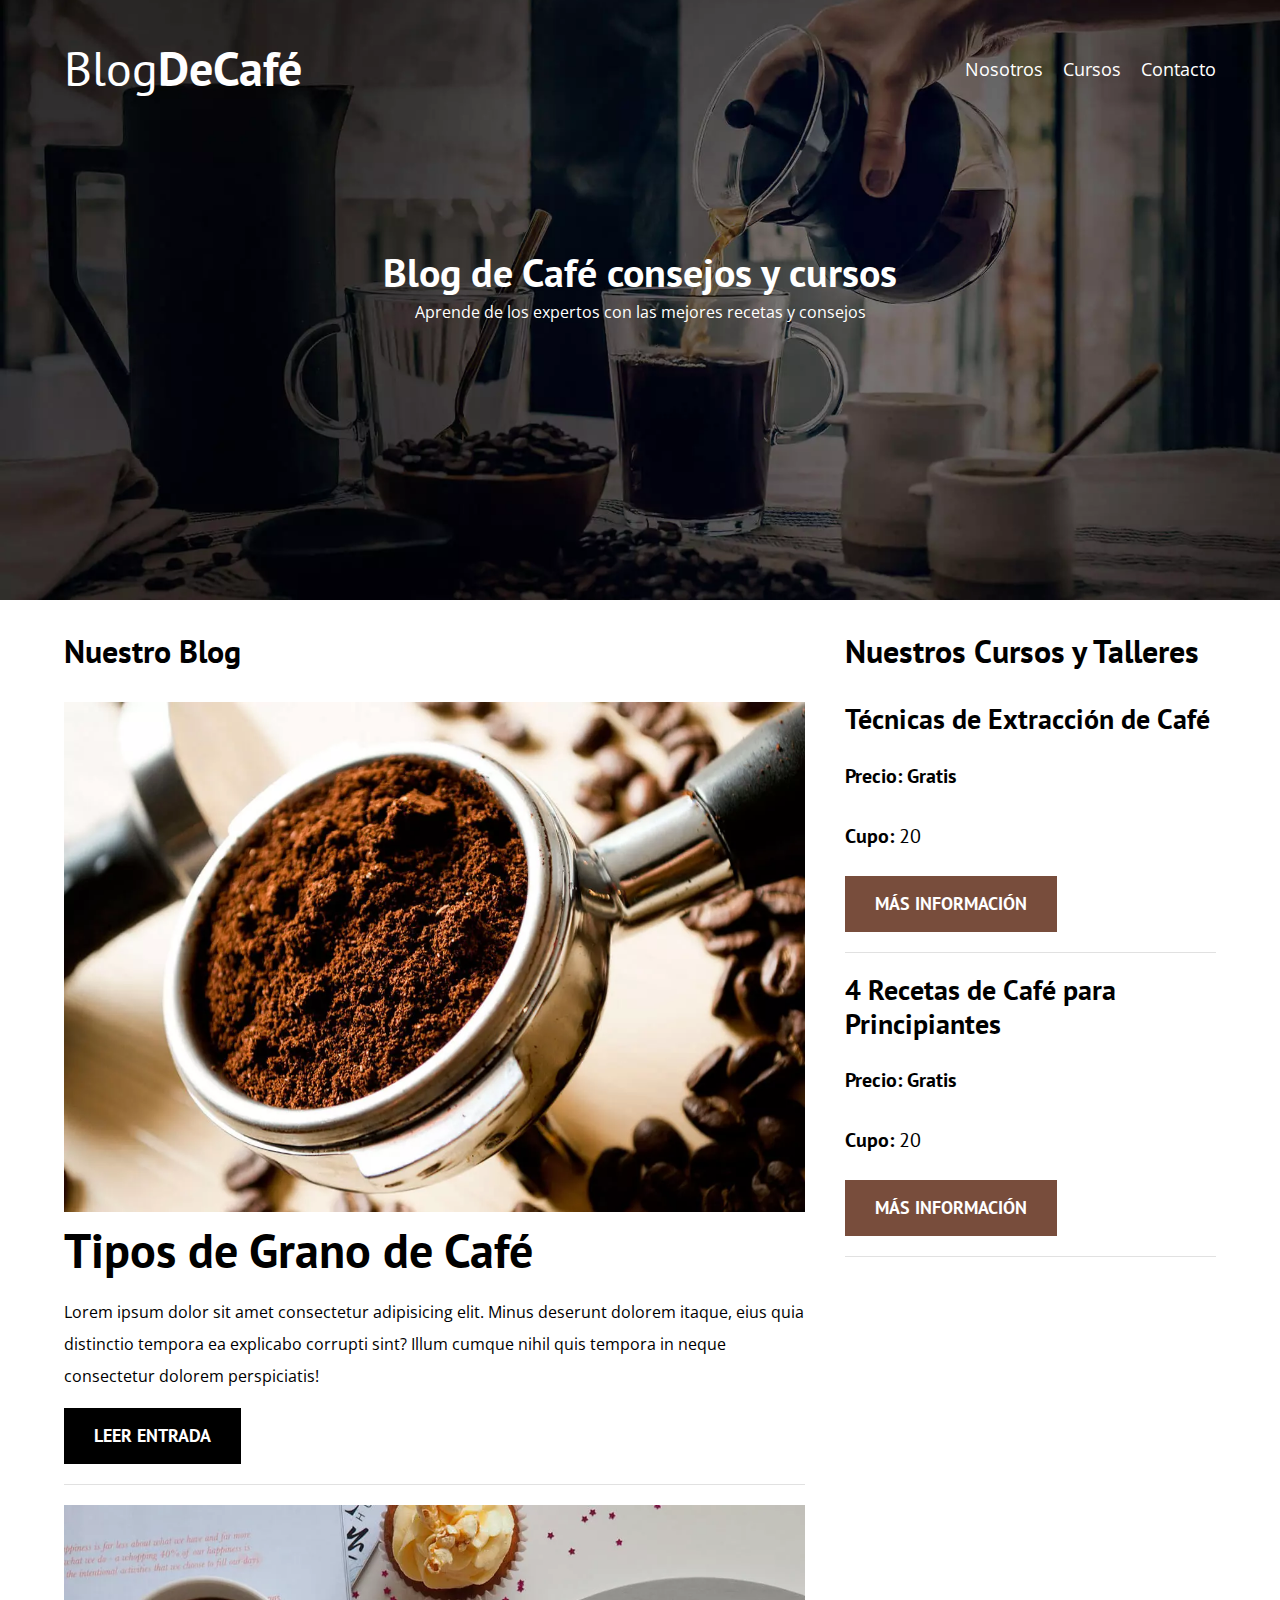
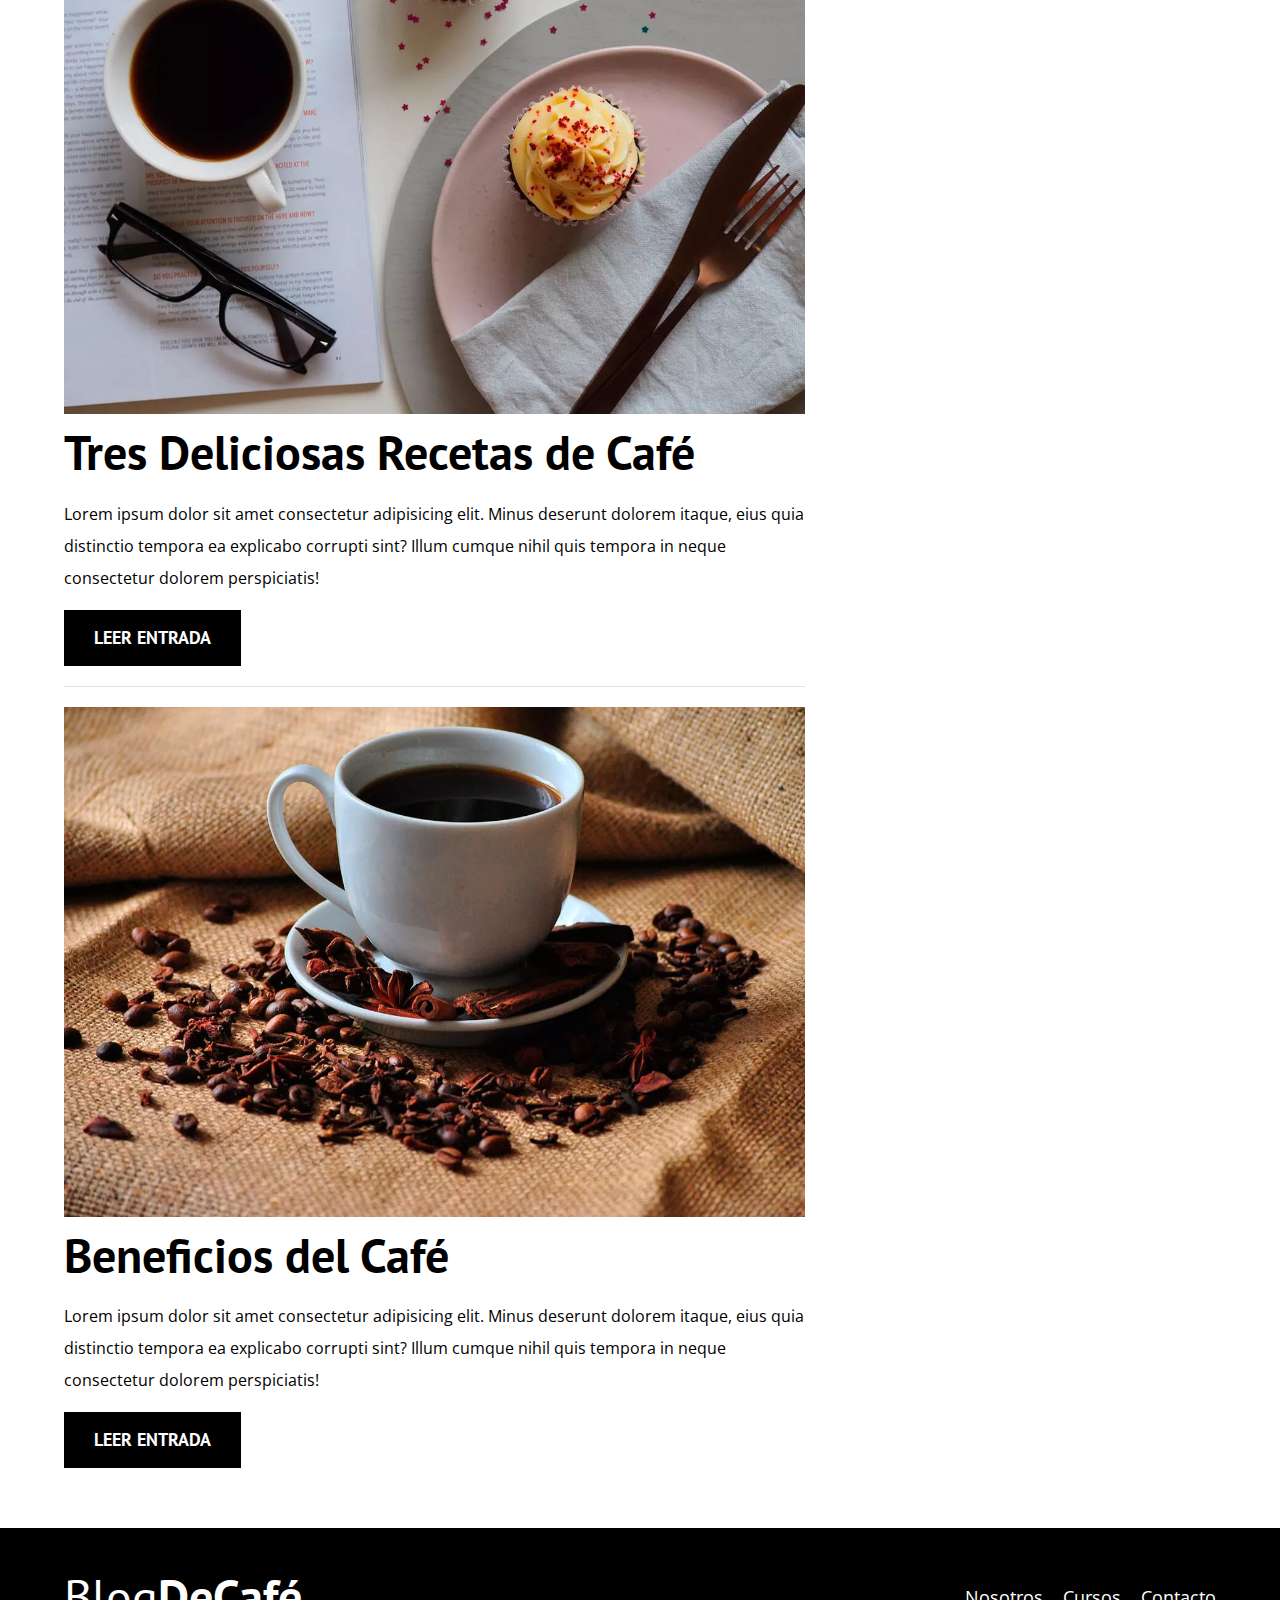
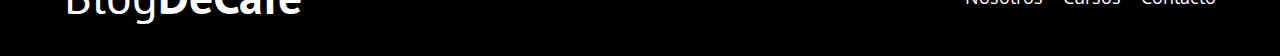
<file: index.html>
<!DOCTYPE html>
<html lang="en">

<head>
    <meta charset="UTF-8">
    <meta http-equiv="X-UA-Compatible" content="IE=edge">
    <meta name="viewport" content="width=device-width, initial-scale=1.0">
    <title>BlogDeCafé</title>
    <!-- Prefetch -->
    <link rel="prefetch" href="nosotros.html" as="document"
    

    <!-- Preload -->
    <link rel="preload" href="css/normalize.css" as="style">
    <link rel="stylesheet" href="css/normalize.css">

    <link rel="preload" href="https://fonts.googleapis.com/css2?family=Open+Sans&family=PT+Sans:wght@400;700&display=swap" crossorigin="crossorigin" as="font">
    <link href="https://fonts.googleapis.com/css2?family=Open+Sans&family=PT+Sans:wght@400;700&display=swap" rel="stylesheet">

    <link rel="preload" href="css/style.css" as="style">
    <link rel="stylesheet" href="css/style.css">

    
</head>

<body>

    <header class="header">

        <div class="contenedor">
            <div class="barra">
                <a class="logo" href="index.html">
                    <h1 class="logo__nombre no-margin centrar-texto">Blog<span class="logo__bold">DeCafé</span></h1>
                </a>

                <nav class="navegacion">
                    <a href="nosotros.html" class="navegacion__enlace">Nosotros</a>
                    <a href="cursos.html" class="navegacion__enlace">Cursos</a>
                    <a href="contacto.html" class="navegacion__enlace">Contacto</a>
                </nav>
            </div>
        </div>

        <div class="header__texto">
            <h2 class="no-margin">Blog de Café consejos y cursos</h2>
            <p class="no-margin">Aprende de los expertos con las mejores recetas y consejos</p>
        </div>
    </header>

    <div class="contenedor contenido-principal">
        <main class="blog">
            <h3>Nuestro Blog</h3>

            <article class="entrada">
                <div class="entrada__imagen">
                    <picture>
                        <source loading="lazy" srcset="img/blog1.webp" type="image/webp">
                        <img loading="lazy" src="img/blog1.jpg" alt="imagen blog">
                    </picture>
                </div>

                <div class="entrada__contenido">
                    <h1 class="no-margin">Tipos de Grano de Café</h1>
                    <p>Lorem ipsum dolor sit amet consectetur adipisicing elit. Minus deserunt dolorem itaque, eius quia distinctio tempora ea explicabo corrupti sint? Illum cumque nihil quis tempora in neque consectetur dolorem perspiciatis!</p>
                    <a href="entrada.html" class="boton boton--primario">Leer Entrada</a>
                </div>
            </article>

            <article class="entrada">
                <div class="entrada__imagen">
                    <picture>
                        <source loading="lazy" srcset="img/blog2.webp" type="image/webp">
                        <img loading="lazy" src="img/blog2.jpg" alt="imagen blog" loading="lazy">
                    </picture>
                    
                </div>

                <div class="entrada__contenido">
                    <h1 class="no-margin">Tres Deliciosas Recetas de Café</h1>
                    <p>Lorem ipsum dolor sit amet consectetur adipisicing elit. Minus deserunt dolorem itaque, eius quia distinctio tempora ea explicabo corrupti sint? Illum cumque nihil quis tempora in neque consectetur dolorem perspiciatis!</p>
                    <a href="entrada2.html" class="boton boton--primario">Leer Entrada</a>
                </div>
            </article>

            <article class="entrada">
                <div class="entrada__imagen">
                    <picture>
                        <source loading="lazy" srcset="img/blog3.webp" type="image/webp">
                        <img loading="lazy" src="img/blog3.jpg" alt="imagen blog" loading="lazy">
                    </picture>
                </div>

                <div class="entrada__contenido">
                    <h1 class="no-margin">Beneficios del Café</h1>
                    <p>Lorem ipsum dolor sit amet consectetur adipisicing elit. Minus deserunt dolorem itaque, eius quia distinctio tempora ea explicabo corrupti sint? Illum cumque nihil quis tempora in neque consectetur dolorem perspiciatis!</p>
                    <a href="entrada3.html" class="boton boton--primario">Leer Entrada</a>
                </div>
            </article>
        </main>
        <aside class="sidebar">
            <h3>Nuestros Cursos y Talleres</h3>

            <ul class="cursos no-padding">
                <li class="widget-curso">
                <h4 class="no-margin">Técnicas de Extracción de Café</h4>
                <p class="widget-curso__label">Precio:
                    <span class="widget-curso__informacion">Gratis</span>
                </p>
                <p class="widget-curso__label">Cupo:
                    <span class="widget-curso__info">20</span>
                </p>
                <a href="cursos.html" class="boton boton--secundario">Más Información</a>
                </li>

                <li class="widget-curso">
                    <h4 class="no-margin">4 Recetas de Café para Principiantes</h4>
                    <p class="widget-curso__label">Precio:
                        <span class="widget-curso__informacion">Gratis</span>
                    </p>
                    <p class="widget-curso__label">Cupo:
                        <span class="widget-curso__info">20</span>
                    </p>
                    <a href="cursos.html" class="boton boton--secundario">Más Información</a>
                </li>
            </ul>
        </aside>
    </div>

    <footer class="footer">
        <div class="contenedor">
            <div class="barra">
                <a class="logo" href="index.html">
                    <h1 class="logo__nombre no-margin centrar-texto">Blog<span class="logo__bold">DeCafé</span></h1>
                </a>

                <nav class="navegacion">
                    <a href="nosotros.html" class="navegacion__enlace">Nosotros</a>
                    <a href="cursos.html" class="navegacion__enlace">Cursos</a>
                    <a href="contacto.html" class="navegacion__enlace">Contacto</a>
                </nav>
            </div>
        </div>
        
    </footer>

    <script src="js/modernizr.js"></script>
</body>

</html>
</file>
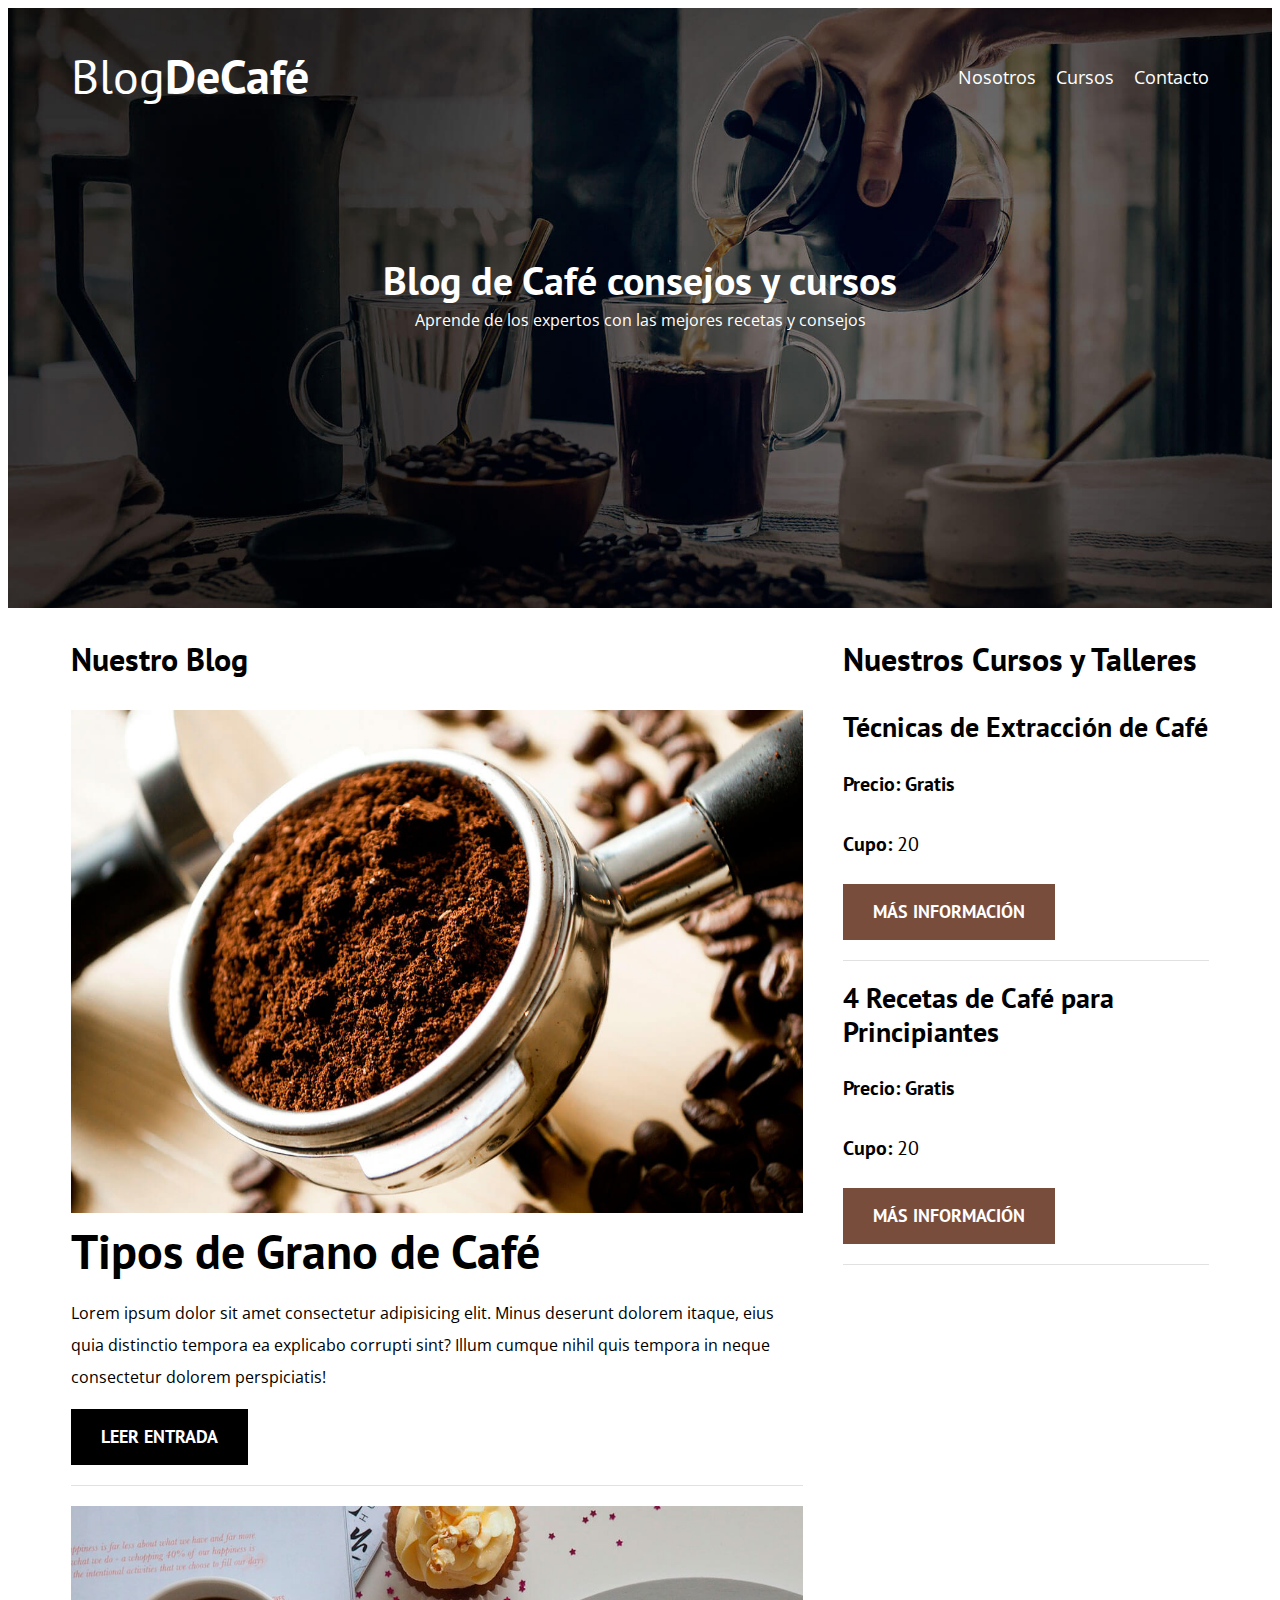
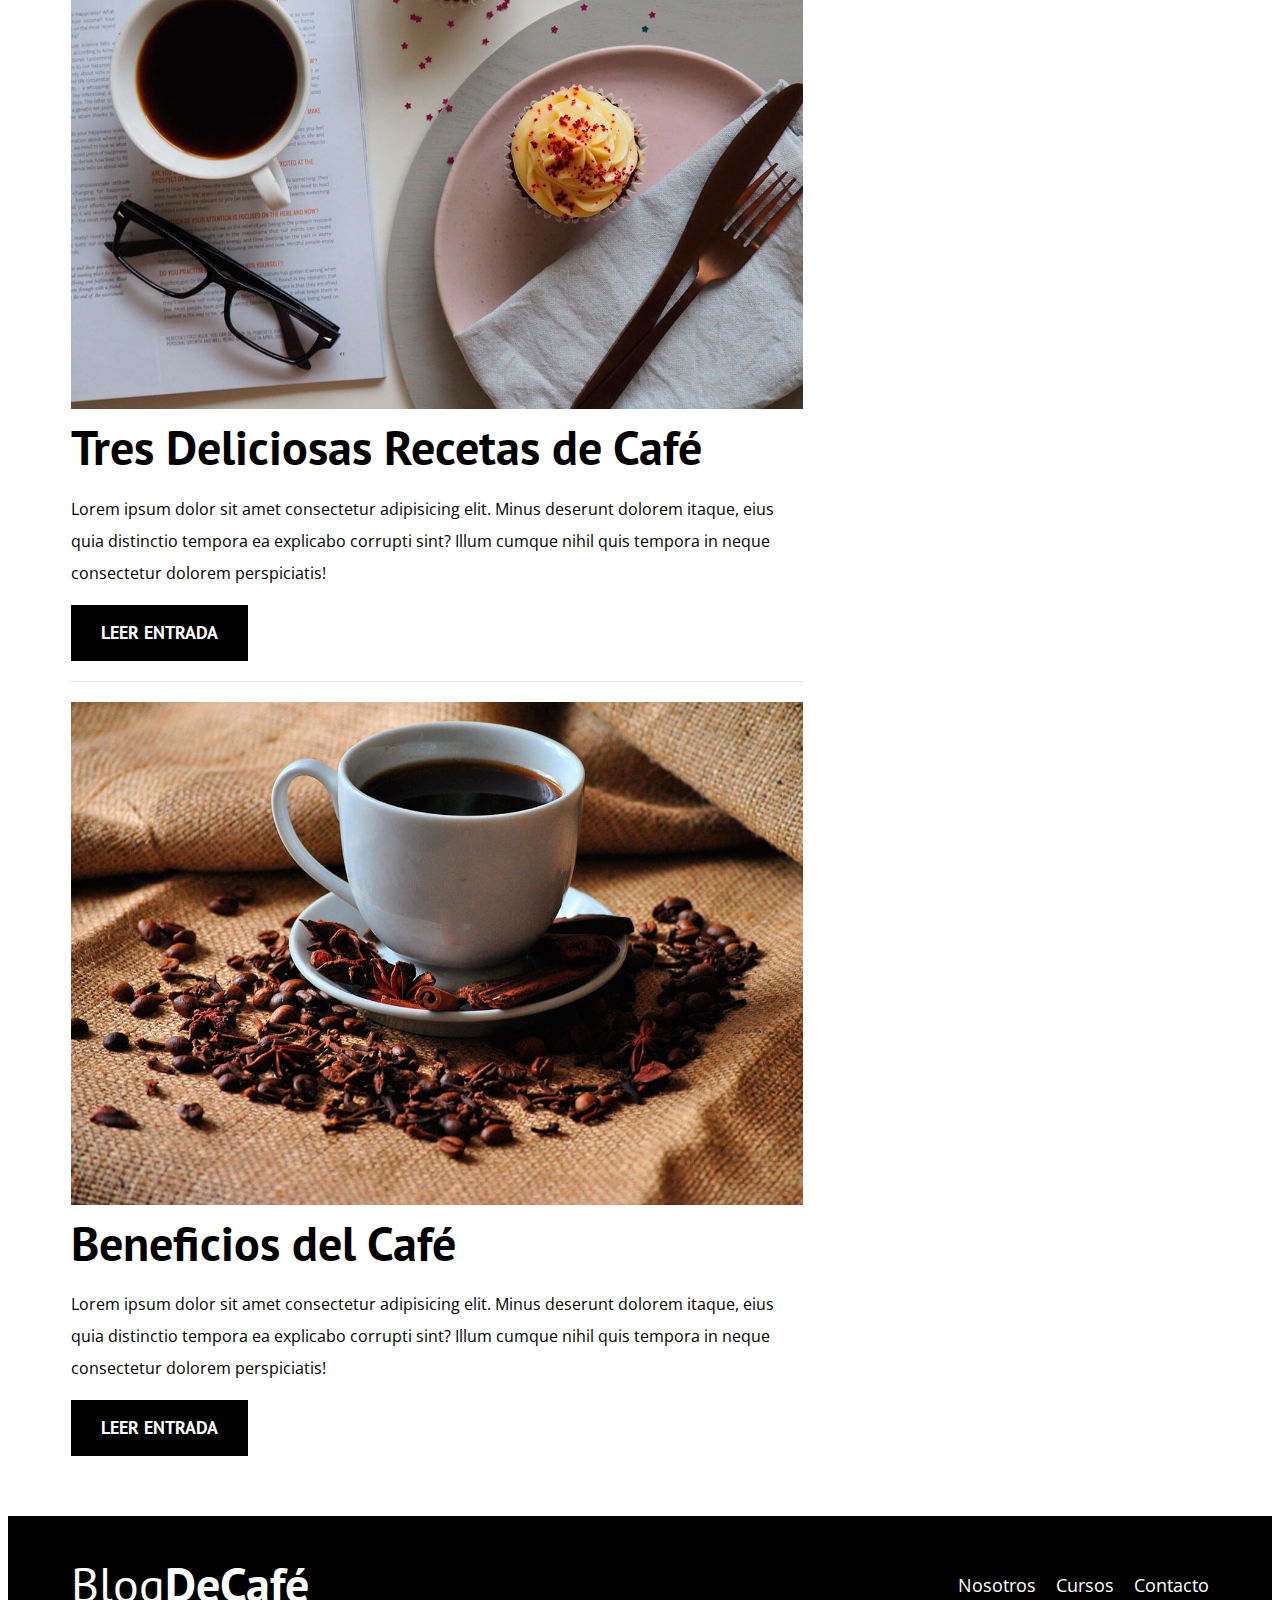
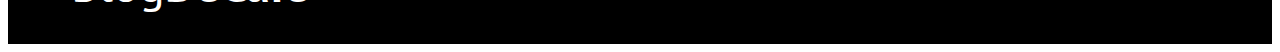
<file: blogdecafe_inicio/index.html>
<!DOCTYPE html>
<html lang="en">

<head>
    <meta charset="UTF-8">
    <meta http-equiv="X-UA-Compatible" content="IE=edge">
    <meta name="viewport" content="width=device-width, initial-scale=1.0">
    <title>BlogDeCafé</title>
    <link href="https://fonts.googleapis.com/css2?family=Open+Sans&family=PT+Sans:wght@400;700&display=swap" rel="stylesheet">
    <link rel="stylesheet" href="css/style.css">
</head>

<body>

    <header class="header">

        <div class="contenedor">
            <div class="barra">
                <a class="logo" href="index.html">
                    <h1 class="logo__nombre no-margin centrar-texto">Blog<span class="logo__bold">DeCafé</span></h1>
                </a>

                <nav class="navegacion">
                    <a href="nosotros.html" class="navegacion__enlace">Nosotros</a>
                    <a href="cursos.html" class="navegacion__enlace">Cursos</a>
                    <a href="contacto.html" class="navegacion__enlace">Contacto</a>
                </nav>
            </div>
        </div>

        <div class="header__texto">
            <h2 class="no-margin">Blog de Café consejos y cursos</h2>
            <p class="no-margin">Aprende de los expertos con las mejores recetas y consejos</p>
        </div>
    </header>

    <div class="contenedor contenido-principal">
        <main class="blog">
            <h3>Nuestro Blog</h3>

            <article class="entrada">
                <div class="entrada__imagen">
                    <img src="img/blog1.jpg" alt="imagen blog">
                </div>

                <div class="entrada__contenido">
                    <h1 class="no-margin">Tipos de Grano de Café</h1>
                    <p>Lorem ipsum dolor sit amet consectetur adipisicing elit. Minus deserunt dolorem itaque, eius quia distinctio tempora ea explicabo corrupti sint? Illum cumque nihil quis tempora in neque consectetur dolorem perspiciatis!</p>
                    <a href="entrada.html" class="boton boton--primario">Leer Entrada</a>
                </div>
            </article>

            <article class="entrada">
                <div class="entrada__imagen">
                    <img src="img/blog2.jpg" alt="imagen blog">
                </div>

                <div class="entrada__contenido">
                    <h1 class="no-margin">Tres Deliciosas Recetas de Café</h1>
                    <p>Lorem ipsum dolor sit amet consectetur adipisicing elit. Minus deserunt dolorem itaque, eius quia distinctio tempora ea explicabo corrupti sint? Illum cumque nihil quis tempora in neque consectetur dolorem perspiciatis!</p>
                    <a href="entrada2.html" class="boton boton--primario">Leer Entrada</a>
                </div>
            </article>

            <article class="entrada">
                <div class="entrada__imagen">
                    <img src="img/blog3.jpg" alt="imagen blog">
                </div>

                <div class="entrada__contenido">
                    <h1 class="no-margin">Beneficios del Café</h1>
                    <p>Lorem ipsum dolor sit amet consectetur adipisicing elit. Minus deserunt dolorem itaque, eius quia distinctio tempora ea explicabo corrupti sint? Illum cumque nihil quis tempora in neque consectetur dolorem perspiciatis!</p>
                    <a href="entrada3.html" class="boton boton--primario">Leer Entrada</a>
                </div>
            </article>
        </main>
        <aside class="sidebar">
            <h3>Nuestros Cursos y Talleres</h3>

            <ul class="cursos no-padding">
                <li class="widget-curso">
                <h4 class="no-margin">Técnicas de Extracción de Café</h4>
                <p class="widget-curso__label">Precio:
                    <span class="widget-curso__informacion">Gratis</span>
                </p>
                <p class="widget-curso__label">Cupo:
                    <span class="widget-curso__info">20</span>
                </p>
                <a href="cursos.html" class="boton boton--secundario">Más Información</a>
                </li>

                <li class="widget-curso">
                    <h4 class="no-margin">4 Recetas de Café para Principiantes</h4>
                    <p class="widget-curso__label">Precio:
                        <span class="widget-curso__informacion">Gratis</span>
                    </p>
                    <p class="widget-curso__label">Cupo:
                        <span class="widget-curso__info">20</span>
                    </p>
                    <a href="cursos.html" class="boton boton--secundario">Más Información</a>
                </li>
            </ul>
        </aside>
    </div>

    <footer class="footer">
        <div class="contenedor">
            <div class="barra">
                <a class="logo" href="index.html">
                    <h1 class="logo__nombre no-margin centrar-texto">Blog<span class="logo__bold">DeCafé</span></h1>
                </a>

                <nav class="navegacion">
                    <a href="nosotros.html" class="navegacion__enlace">Nosotros</a>
                    <a href="cursos.html" class="navegacion__enlace">Cursos</a>
                    <a href="contacto.html" class="navegacion__enlace">Contacto</a>
                </nav>
            </div>
        </div>
        
    </footer>
</body>

</html>
</file>
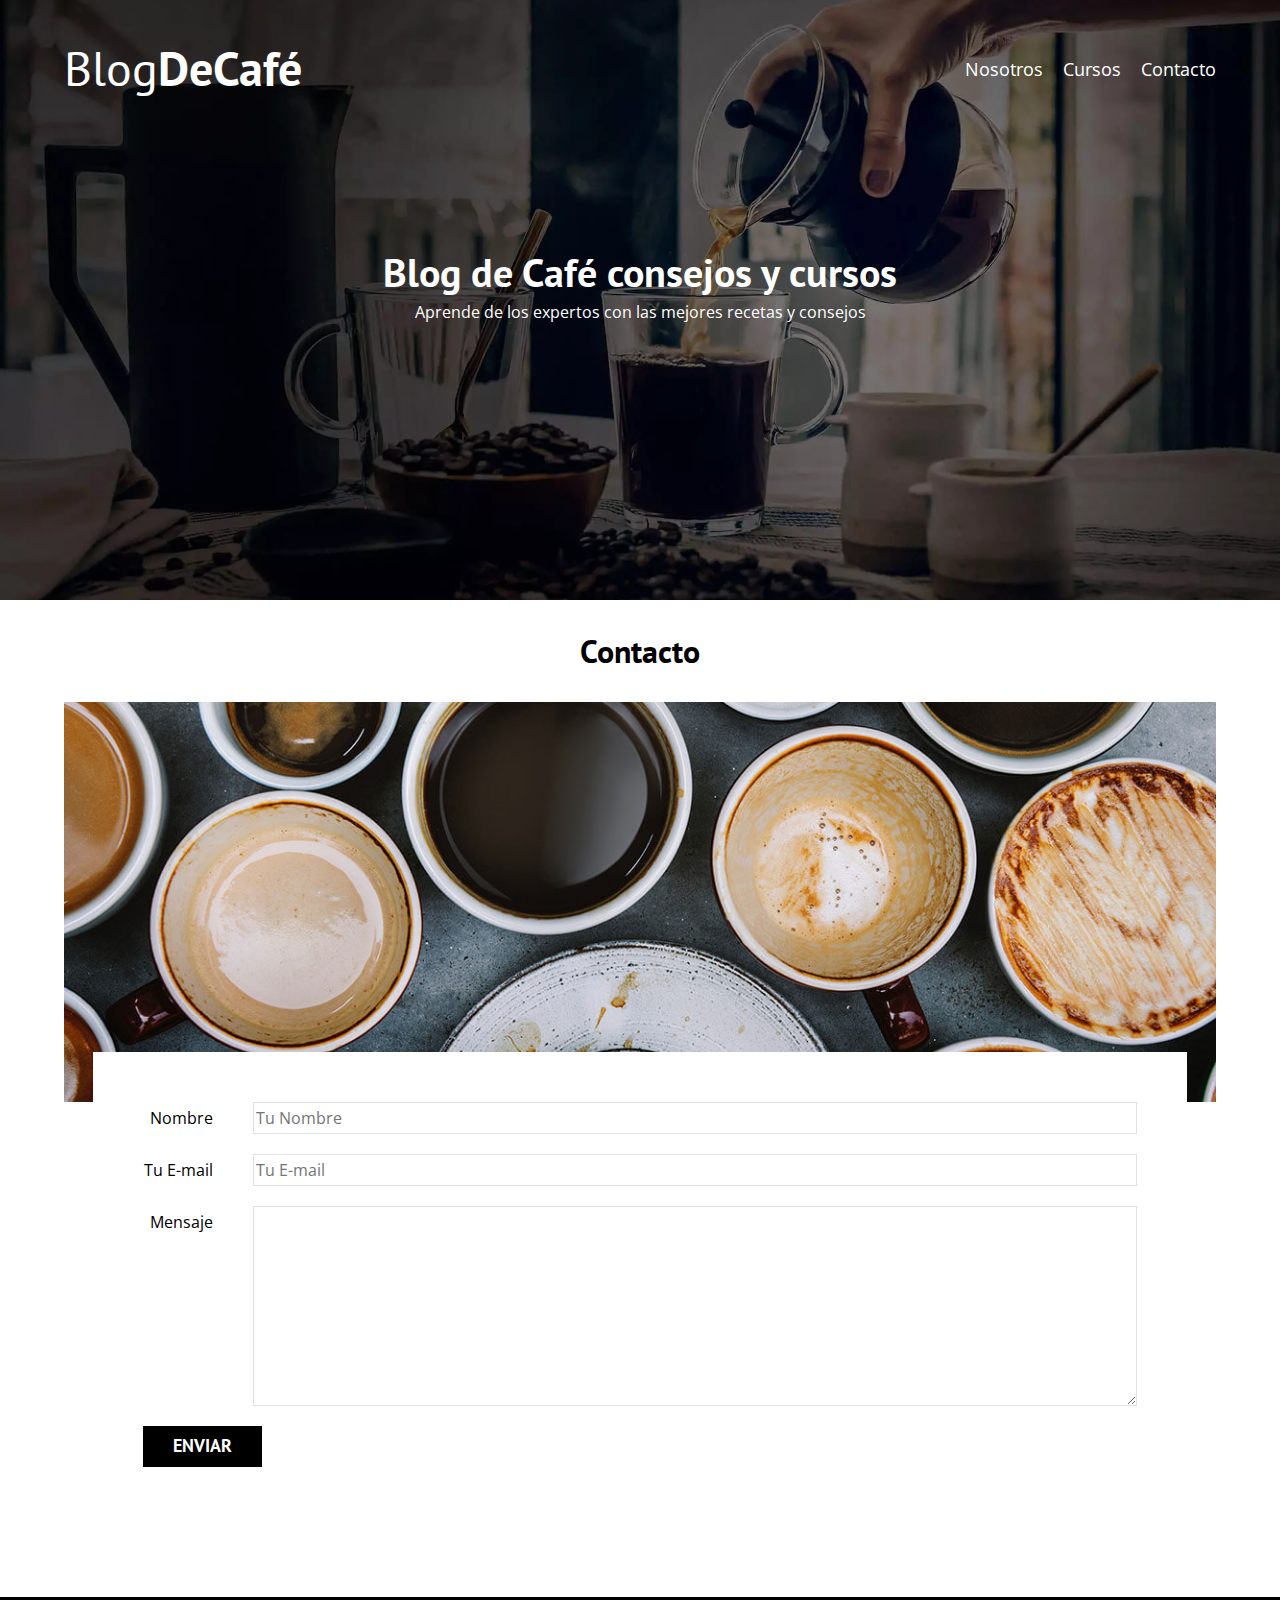
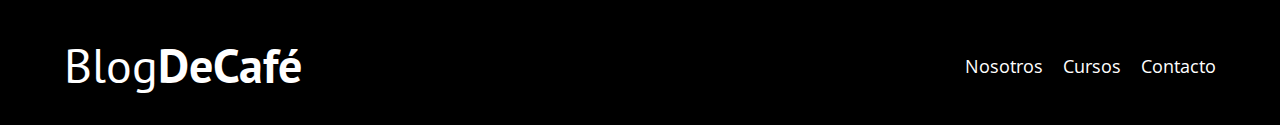
<file: contacto.html>
<!DOCTYPE html>
<html lang="en">

<head>
    <meta charset="UTF-8">
    <meta http-equiv="X-UA-Compatible" content="IE=edge">
    <meta name="viewport" content="width=device-width, initial-scale=1.0">
    <title>BlogDeCafé</title>
    <!-- Preload -->

    <link rel="preload" href="css/normalize.css" as="style">
    <link rel="stylesheet" href="css/normalize.css">

    <link rel="preload" href="https://fonts.googleapis.com/css2?family=Open+Sans&family=PT+Sans:wght@400;700&display=swap" crossorigin="crossorigin" as="font">
    <link href="https://fonts.googleapis.com/css2?family=Open+Sans&family=PT+Sans:wght@400;700&display=swap" rel="stylesheet">

    <link rel="preload" href="css/style.css" as="style">
    <link rel="stylesheet" href="css/style.css">
</head>

<body>

    <header class="header">

        <div class="contenedor">
            <div class="barra">
                <a class="logo" href="index.html">
                    <h1 class="logo__nombre no-margin centrar-texto">Blog<span class="logo__bold">DeCafé</span></h1>
                </a>

                <nav class="navegacion">
                    <a href="nosotros.html" class="navegacion__enlace">Nosotros</a>
                    <a href="cursos.html" class="navegacion__enlace">Cursos</a>
                    <a href="contacto.html" class="navegacion__enlace">Contacto</a>
                </nav>
            </div>
        </div>

        <div class="header__texto">
            <h2 class="no-margin">Blog de Café consejos y cursos</h2>
            <p class="no-margin">Aprende de los expertos con las mejores recetas y consejos</p>
        </div>
    </header>
    <main class="contenedor">
        <h3 class="centrar-texto">Contacto</h3>

        <div class="contacto-bg"></div>
        
        <form class="formulario">
            <div class="campo">
                <label class="campo__label" for="nombre">Nombre</label>
                <input 
                    class="campo__field"
                    type="text" 
                    placeholder="Tu Nombre" 
                    id="nombre">
            </div>
            <div class="campo">
                <label class="campo__label" for="email">Tu E-mail</label>
                <input class="campo__field"
                    type="email" 
                    placeholder="Tu E-mail" 
                    id="email">
            </div>
            <div class="campo">
                <label class="campo__label" for="mensaje">Mensaje</label>
                <textarea 
                    class="campo__field campo__field--textarea"
                    id="mensaje">
                </textarea>
            </div>

            <div class="campo">
                <input 
                type="submit" 
                value="Enviar" 
                class="boton boton--primario">
            </div>
        </form>
    </main>
    <footer class="footer">
        <div class="contenedor">
            <div class="barra">
                <a class="logo" href="index.html">
                    <h1 class="logo__nombre no-margin centrar-texto">Blog<span class="logo__bold">DeCafé</span></h1>
                </a>

                <nav class="navegacion">
                    <a href="nosotros.html" class="navegacion__enlace">Nosotros</a>
                    <a href="cursos.html" class="navegacion__enlace">Cursos</a>
                    <a href="contacto.html" class="navegacion__enlace">Contacto</a>
                </nav>
            </div>
        </div>
    </footer>
    <script src="js/modernizr.js"></script>
</body>

</html>
</file>
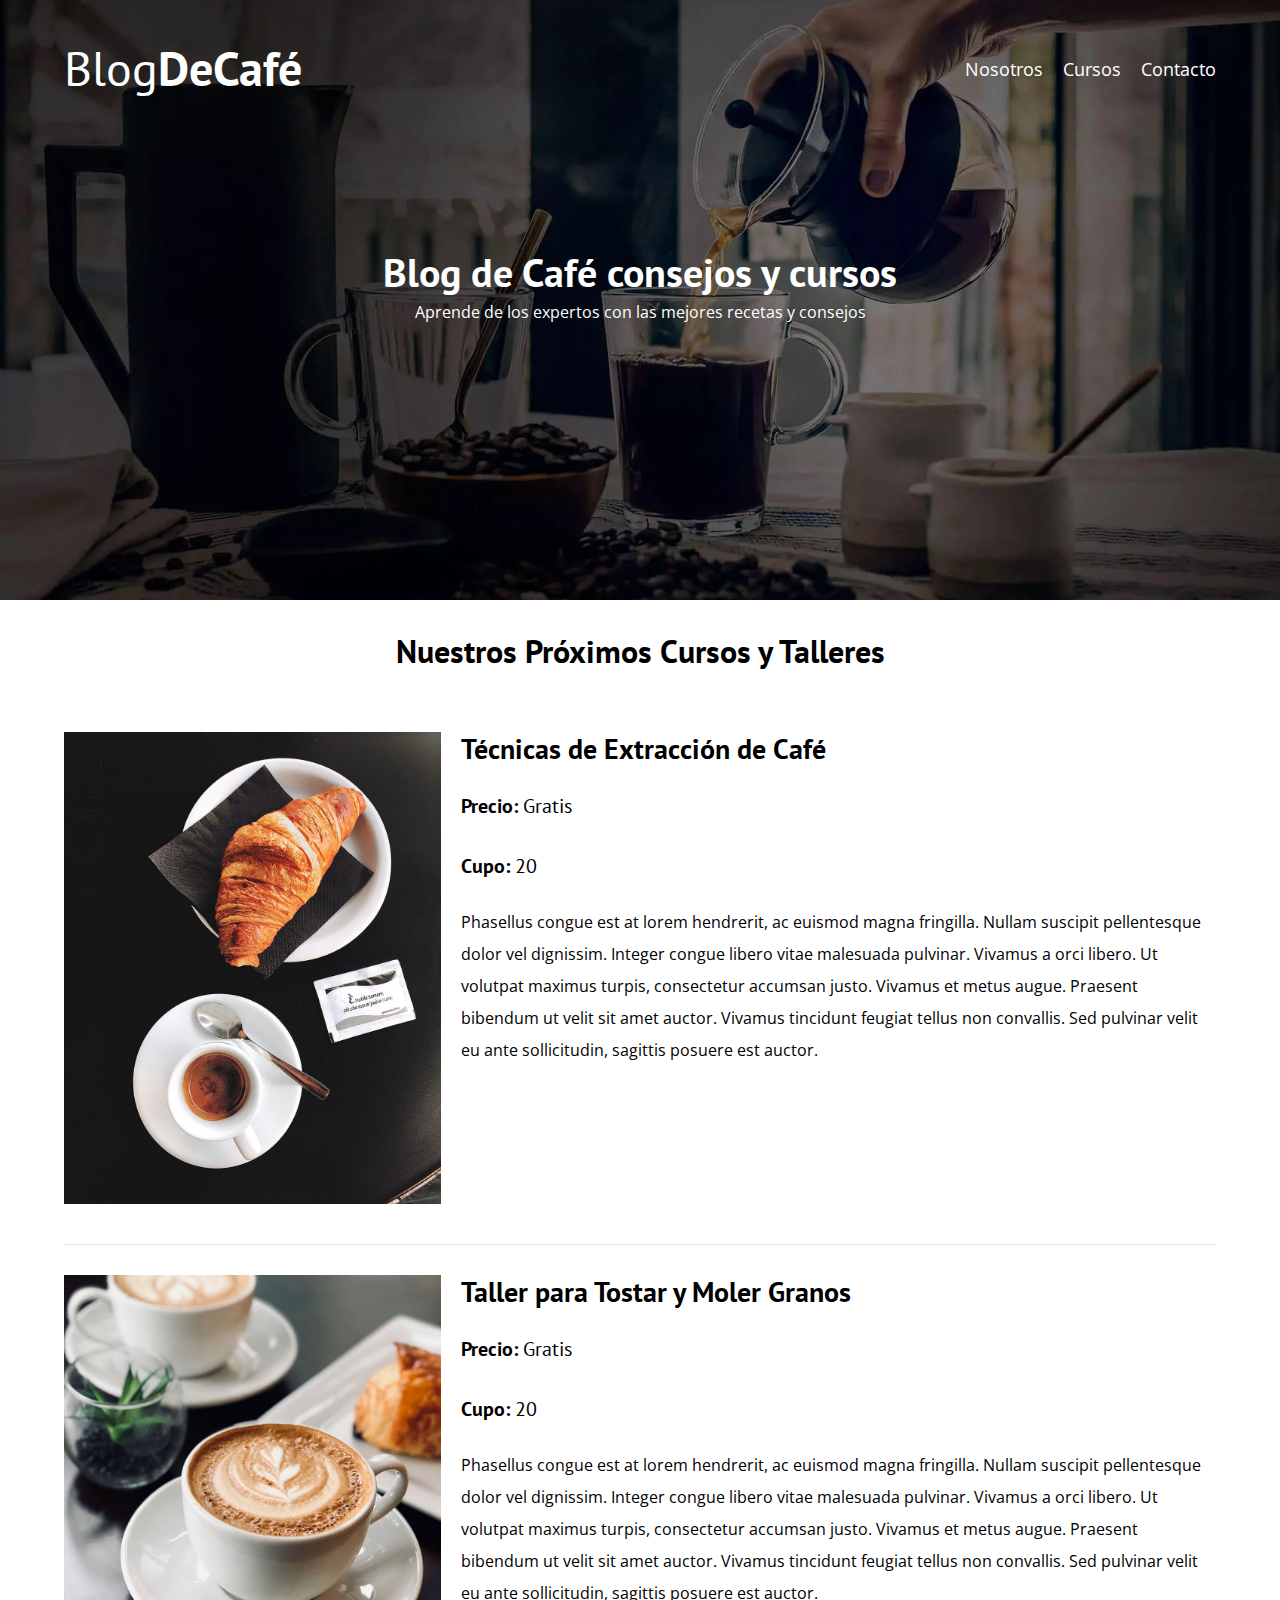
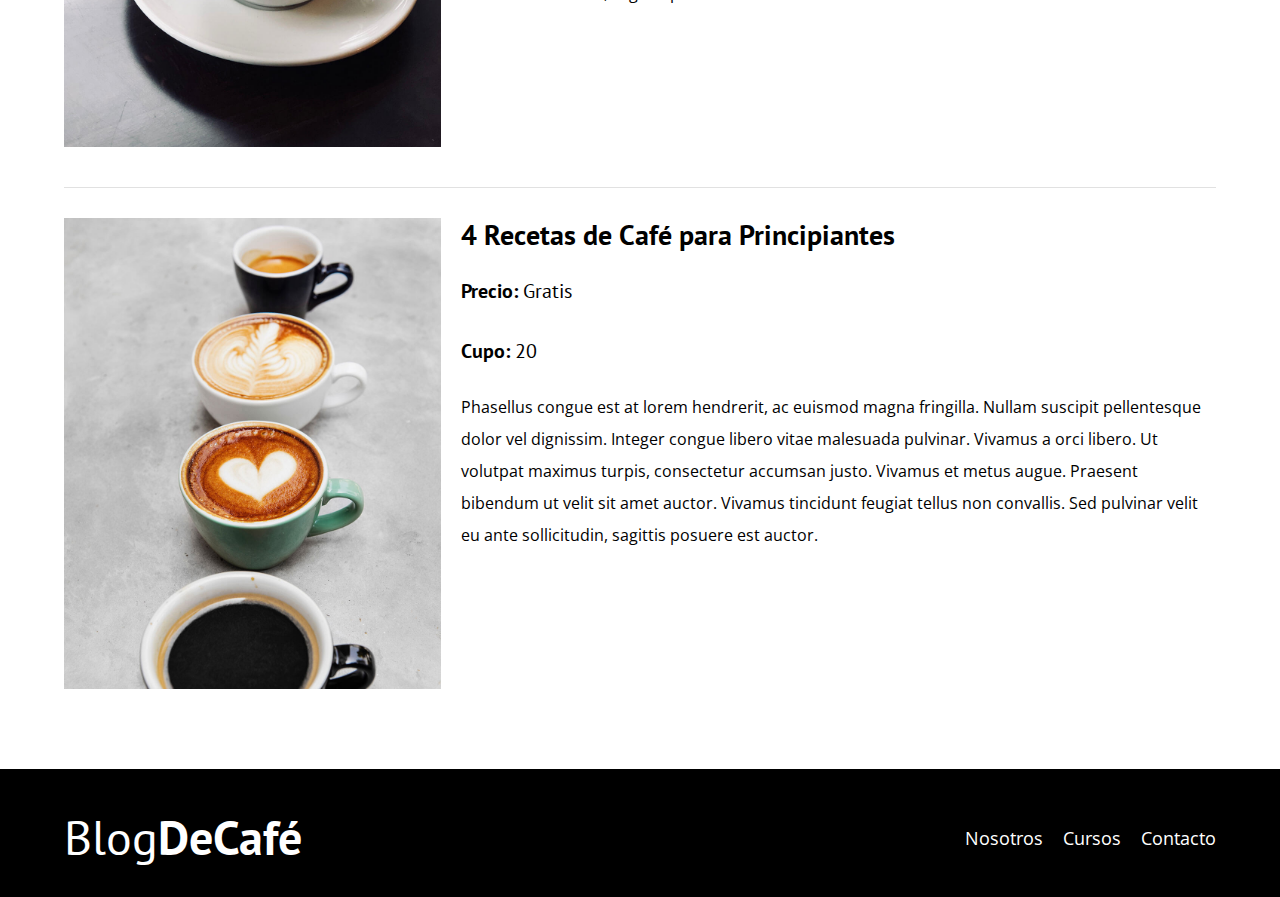
<file: cursos.html>
<!DOCTYPE html>
<html lang="en">

<head>
    <meta charset="UTF-8">
    <meta http-equiv="X-UA-Compatible" content="IE=edge">
    <meta name="viewport" content="width=device-width, initial-scale=1.0">
    <title>BlogDeCafé</title>
    <!-- Preload -->

    <link rel="preload" href="css/normalize.css" as="style">
    <link rel="stylesheet" href="css/normalize.css">

    <link rel="preload" href="https://fonts.googleapis.com/css2?family=Open+Sans&family=PT+Sans:wght@400;700&display=swap" crossorigin="crossorigin" as="font">
    <link href="https://fonts.googleapis.com/css2?family=Open+Sans&family=PT+Sans:wght@400;700&display=swap" rel="stylesheet">

    <link rel="preload" href="css/style.css" as="style">
    <link rel="stylesheet" href="css/style.css">
</head>

<body>

    <header class="header">

        <div class="contenedor">
            <div class="barra">
                <a class="logo" href="index.html">
                    <h1 class="logo__nombre no-margin centrar-texto">Blog<span class="logo__bold">DeCafé</span></h1>
                </a>

                <nav class="navegacion">
                    <a href="nosotros.html" class="navegacion__enlace">Nosotros</a>
                    <a href="cursos.html" class="navegacion__enlace">Cursos</a>
                    <a href="contacto.html" class="navegacion__enlace">Contacto</a>
                </nav>
            </div>
        </div>

        <div class="header__texto">
            <h2 class="no-margin">Blog de Café consejos y cursos</h2>
            <p class="no-margin">Aprende de los expertos con las mejores recetas y consejos</p>
        </div>
    </header>
    <main class="contenedor">
        <h3 class="centrar-texto">Nuestros Próximos Cursos y Talleres</h3>

        <div class="curso">
            <div class="curso__imagen">
                <img src="img/curso1.jpg" alt="Imagen del Curso">
            </div>
            <div class="curso__informacion">
                <h4 class="no-margin">Técnicas de Extracción de Café</h4>
                <p class="curso__label">Precio:
                   <span class="curso__info">Gratis</span>
                </p>
                <p class="curso__label">Cupo:
                    <span class="curso__info">20</span>
                </p>
                <p class="curso__descripcion">Phasellus congue est at lorem hendrerit, 
                    ac euismod magna fringilla. Nullam suscipit pellentesque dolor vel 
                    dignissim. Integer congue libero vitae malesuada pulvinar. Vivamus a 
                    orci libero. Ut volutpat maximus turpis, consectetur accumsan justo. 
                    Vivamus et metus augue. Praesent bibendum ut velit sit amet auctor. 
                    Vivamus tincidunt feugiat tellus non convallis. Sed pulvinar velit eu 
                    ante sollicitudin, sagittis posuere est auctor.</p>    
            </div> <!--.curso-informacion-->
        </div> <!--.curso-->
    
        <div class="curso">
            <div class="curso__imagen">
                <img src="img/curso2.jpg" alt="Imagen del Curso">
            </div>
            <div class="curso__informacion">
                <h4 class="no-margin">Taller para Tostar y Moler Granos</h4>
                <p class="curso__label">Precio:
                   <span class="curso__info">Gratis</span>
                </p>
                <p class="curso__label">Cupo:
                    <span class="curso__info">20</span>
                </p>
                <p class="curso__descripcion">Phasellus congue est at lorem hendrerit, 
                    ac euismod magna fringilla. Nullam suscipit pellentesque dolor vel 
                    dignissim. Integer congue libero vitae malesuada pulvinar. Vivamus a 
                    orci libero. Ut volutpat maximus turpis, consectetur accumsan justo. 
                    Vivamus et metus augue. Praesent bibendum ut velit sit amet auctor. 
                    Vivamus tincidunt feugiat tellus non convallis. Sed pulvinar velit eu 
                    ante sollicitudin, sagittis posuere est auctor.</p>    
            </div> <!--.curso-informacion-->
        </div> <!--.curso-->

        <div class="curso">
            <div class="curso__imagen">
                <img src="img/curso3.jpg" alt="Imagen del Curso">
            </div>
            <div class="curso__informacion">
                <h4 class="no-margin">4 Recetas de Café para Principiantes</h4>
                <p class="curso__label">Precio:
                   <span class="curso__info">Gratis</span>
                </p>
                <p class="curso__label">Cupo:
                    <span class="curso__info">20</span>
                </p>
                <p class="curso__descripcion">Phasellus congue est at lorem hendrerit, 
                    ac euismod magna fringilla. Nullam suscipit pellentesque dolor vel 
                    dignissim. Integer congue libero vitae malesuada pulvinar. Vivamus a 
                    orci libero. Ut volutpat maximus turpis, consectetur accumsan justo. 
                    Vivamus et metus augue. Praesent bibendum ut velit sit amet auctor. 
                    Vivamus tincidunt feugiat tellus non convallis. Sed pulvinar velit eu 
                    ante sollicitudin, sagittis posuere est auctor.</p>    
            </div> <!--.curso-informacion-->
        </div> <!--.curso-->
    </main>
    <footer class="footer">
        <div class="contenedor">
            <div class="barra">
                <a class="logo" href="index.html">
                    <h1 class="logo__nombre no-margin centrar-texto">Blog<span class="logo__bold">DeCafé</span></h1>
                </a>

                <nav class="navegacion">
                    <a href="nosotros.html" class="navegacion__enlace">Nosotros</a>
                    <a href="cursos.html" class="navegacion__enlace">Cursos</a>
                    <a href="contacto.html" class="navegacion__enlace">Contacto</a>
                </nav>
            </div>
        </div>
    </footer>
    <script src="js/modernizr.js"></script>
</body>

</html>
</file>
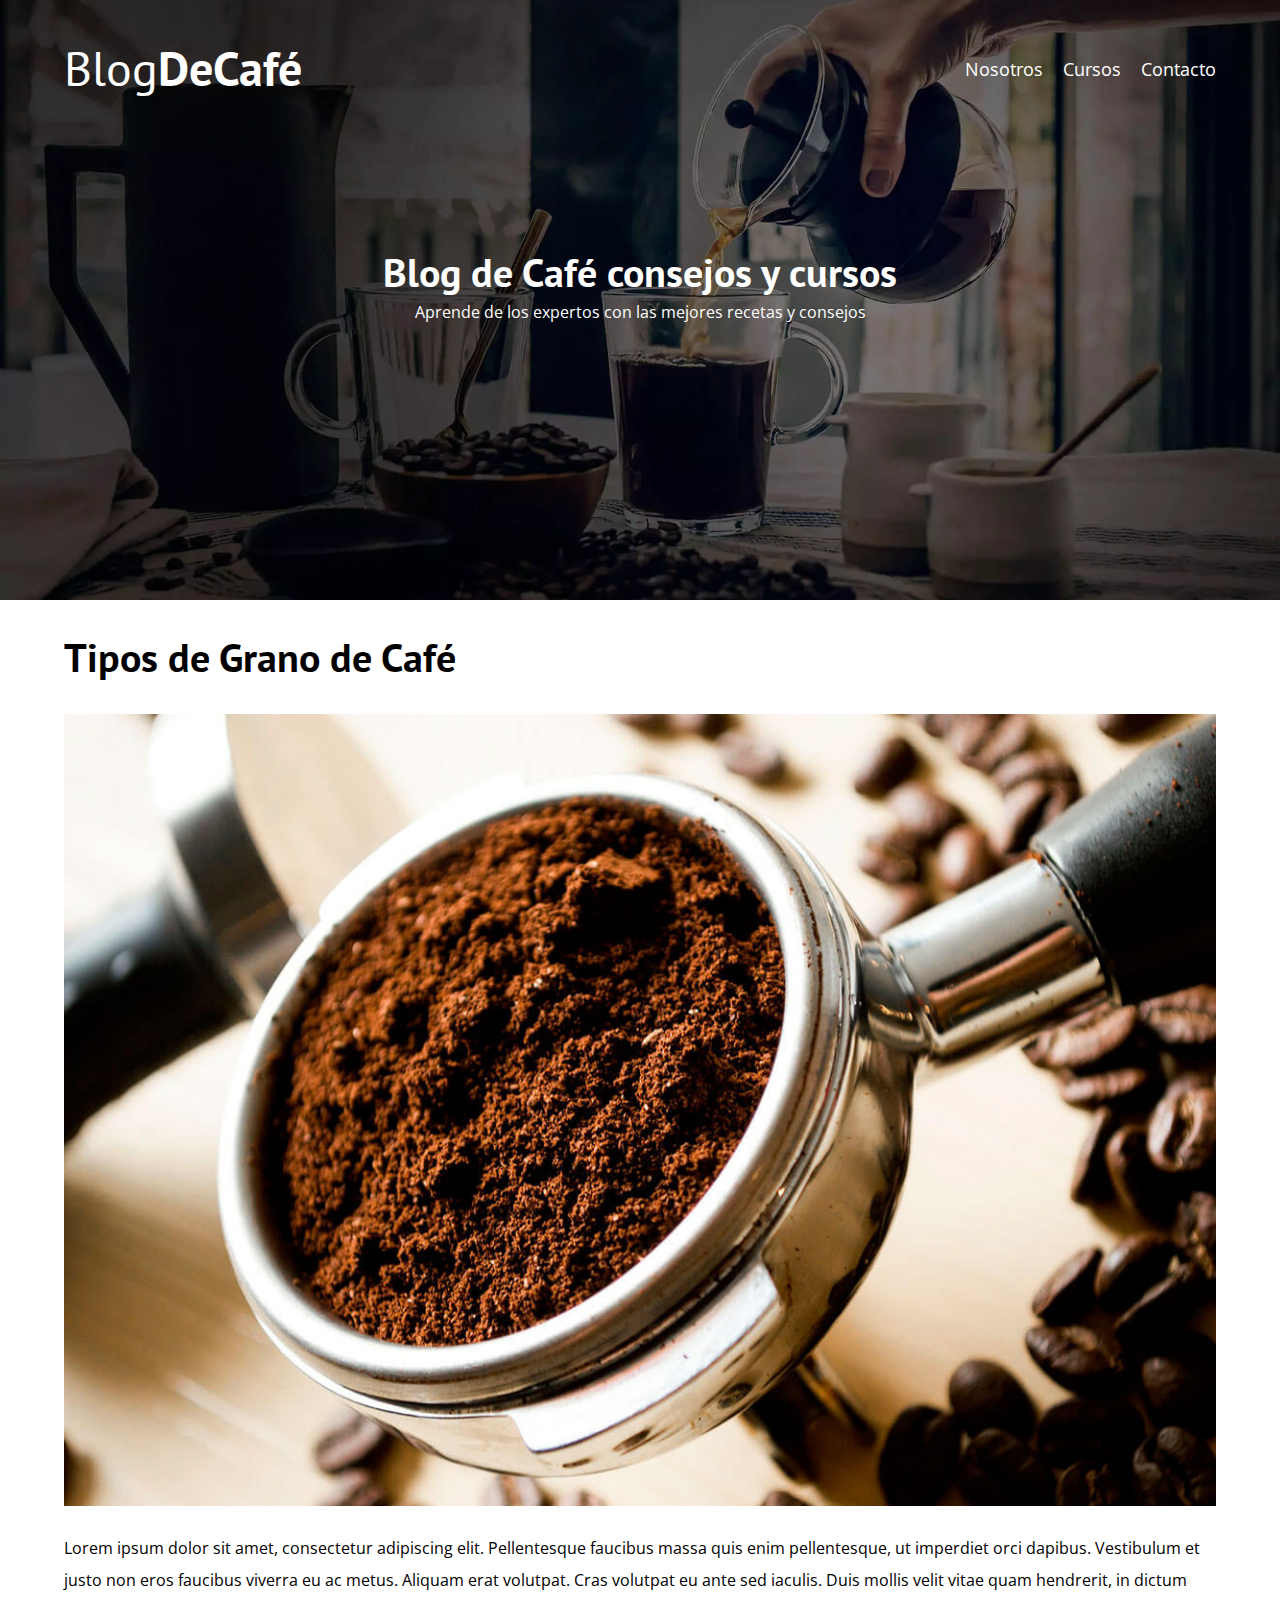
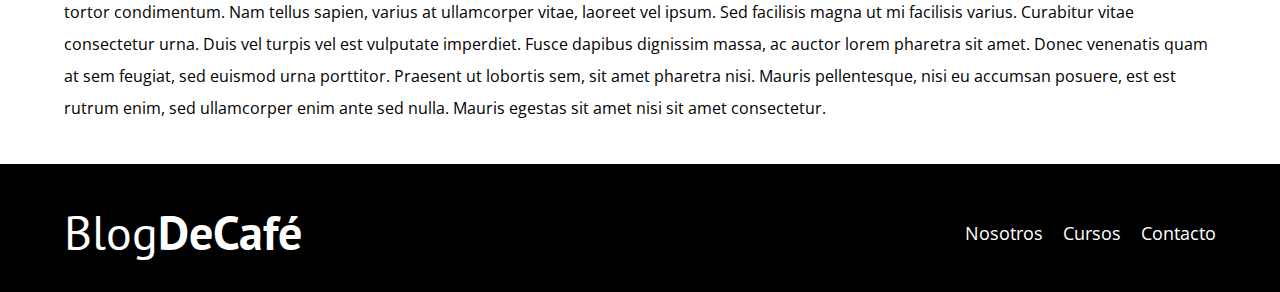
<file: entrada.html>
<!DOCTYPE html>
<html lang="en">

<head>
    <meta charset="UTF-8">
    <meta http-equiv="X-UA-Compatible" content="IE=edge">
    <meta name="viewport" content="width=device-width, initial-scale=1.0">
    <title>BlogDeCafé</title>
    <!-- Preload -->

    <link rel="preload" href="css/normalize.css" as="style">
    <link rel="stylesheet" href="css/normalize.css">

    <link rel="preload" href="https://fonts.googleapis.com/css2?family=Open+Sans&family=PT+Sans:wght@400;700&display=swap" crossorigin="crossorigin" as="font">
    <link href="https://fonts.googleapis.com/css2?family=Open+Sans&family=PT+Sans:wght@400;700&display=swap" rel="stylesheet">

    <link rel="preload" href="css/style.css" as="style">
    <link rel="stylesheet" href="css/style.css">
</head>

<body>

    <header class="header">

        <div class="contenedor">
            <div class="barra">
                <a class="logo" href="index.html">
                    <h1 class="logo__nombre no-margin centrar-texto">Blog<span class="logo__bold">DeCafé</span></h1>
                </a>

                <nav class="navegacion">
                    <a href="nosotros.html" class="navegacion__enlace">Nosotros</a>
                    <a href="cursos.html" class="navegacion__enlace">Cursos</a>
                    <a href="contacto.html" class="navegacion__enlace">Contacto</a>
                </nav>
            </div>
        </div>

        <div class="header__texto">
            <h2 class="no-margin">Blog de Café consejos y cursos</h2>
            <p class="no-margin">Aprende de los expertos con las mejores recetas y consejos</p>
        </div>
    </header>

    <div class="contenedor">
        <main class="blog">
            <h2>Tipos de Grano de Café</h2>

            <div class="entrada">
                <div class="entrada__imagen">
                    <img src="img/blog1.jpg" alt="imagen blog">
                </div>

                <div class="entrada__contenido">
                   
                    <p>Lorem ipsum dolor sit amet, consectetur adipiscing elit. 
                        Pellentesque faucibus massa quis enim pellentesque, ut 
                        imperdiet orci dapibus. Vestibulum et justo non eros 
                        faucibus viverra eu ac metus. Aliquam erat volutpat. Cras 
                        volutpat eu ante sed iaculis. Duis mollis velit vitae quam hendrerit, 
                        in dictum tortor condimentum. Nam tellus sapien, varius at ullamcorper vitae, 
                        laoreet vel ipsum. Sed facilisis magna ut mi facilisis varius. 
                        Curabitur vitae consectetur urna. Duis vel turpis vel est vulputate imperdiet. 
                        Fusce dapibus dignissim massa, ac auctor lorem pharetra sit amet. 
                        Donec venenatis quam at sem feugiat, sed euismod urna porttitor.
                        Praesent ut lobortis sem, sit amet pharetra nisi. Mauris pellentesque, 
                        nisi eu accumsan posuere, est est rutrum enim, sed ullamcorper enim ante 
                        sed nulla. Mauris egestas sit amet nisi sit amet consectetur. </p>
                    
                </div>
            </div>

            
        </main>
        
    </div>

    <footer class="footer">
        <div class="contenedor">
            <div class="barra">
                <a class="logo" href="index.html">
                    <h1 class="logo__nombre no-margin centrar-texto">Blog<span class="logo__bold">DeCafé</span></h1>
                </a>

                <nav class="navegacion">
                    <a href="nosotros.html" class="navegacion__enlace">Nosotros</a>
                    <a href="cursos.html" class="navegacion__enlace">Cursos</a>
                    <a href="contacto.html" class="navegacion__enlace">Contacto</a>
                </nav>
            </div>
        </div>
    </footer>
    <script src="js/modernizr.js"></script>
</body>

</html>
</file>
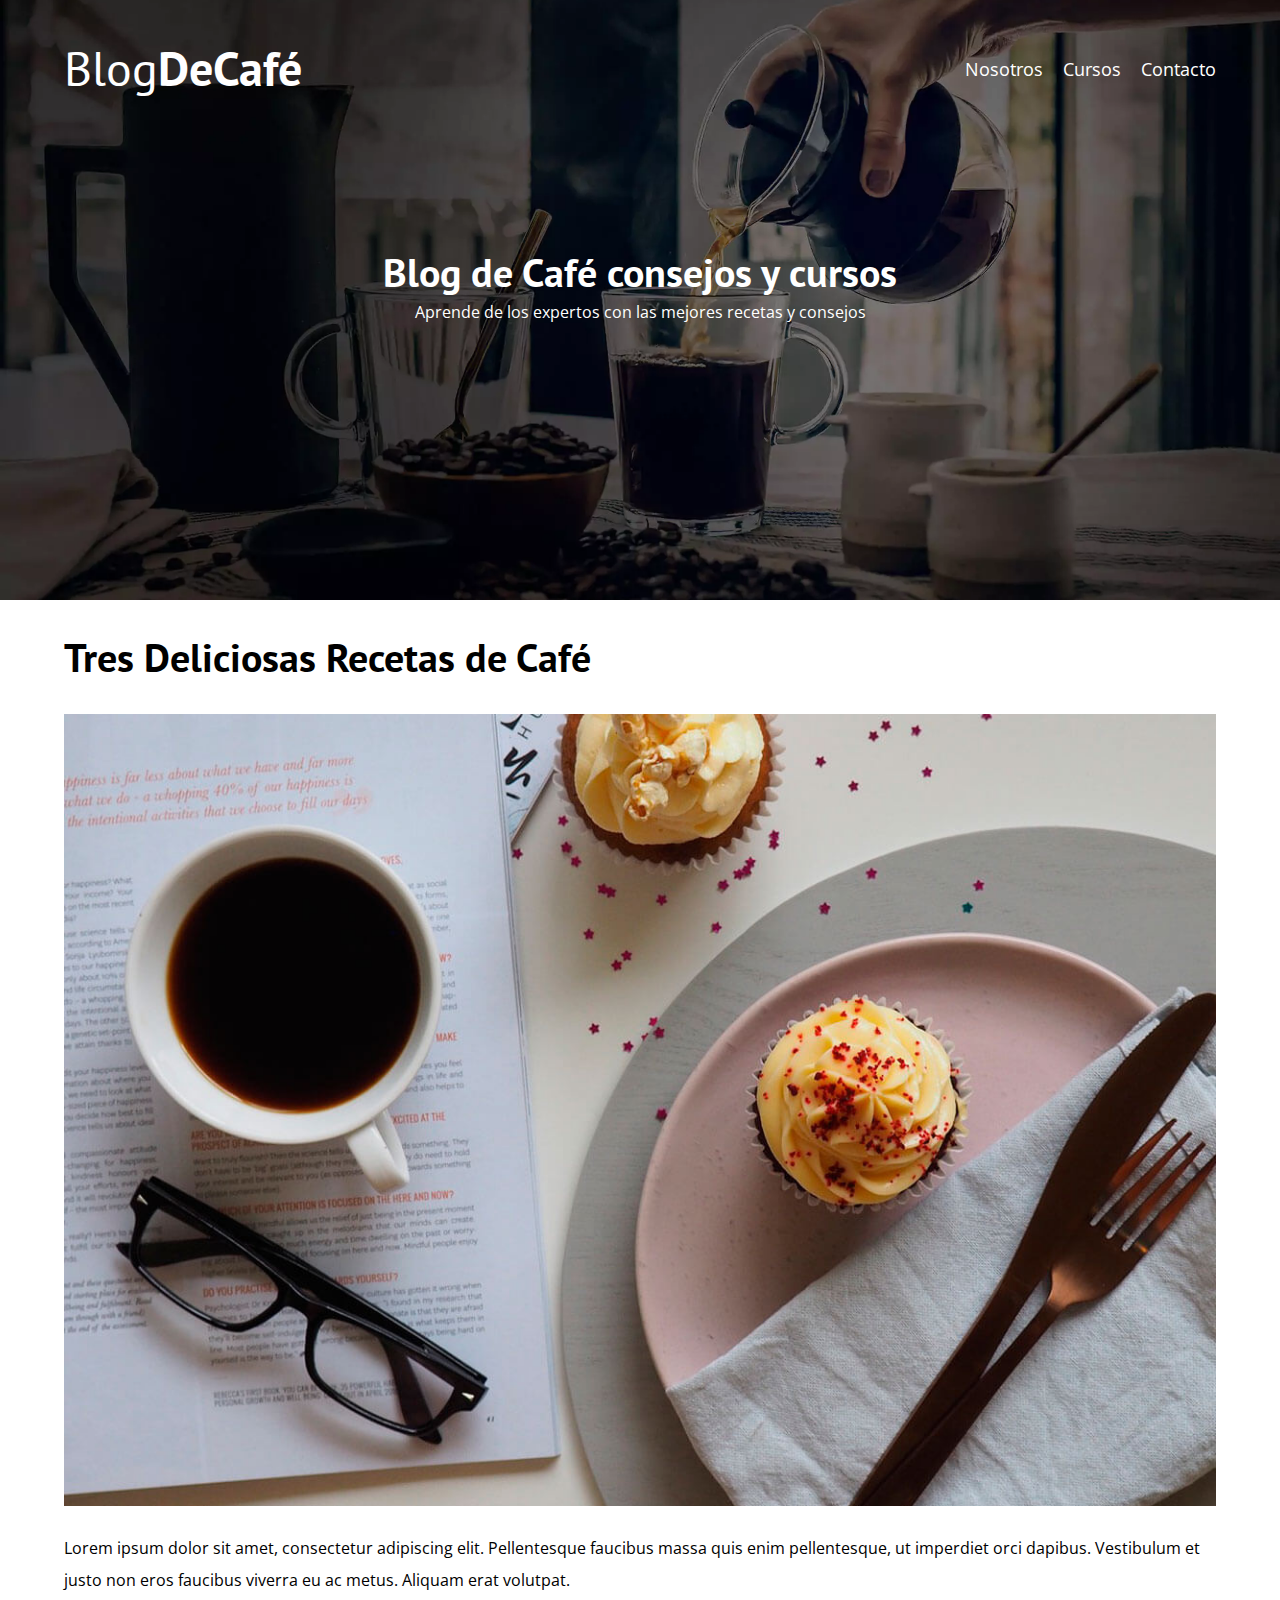
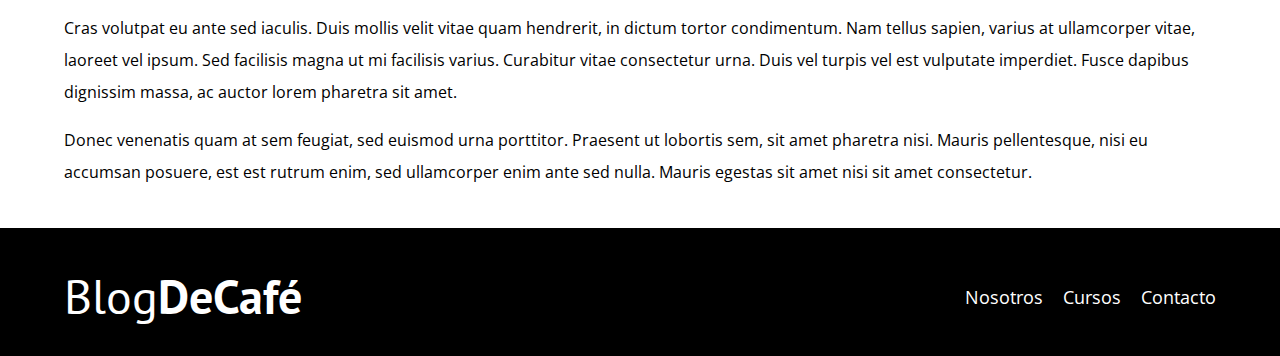
<file: entrada2.html>
<!DOCTYPE html>
<html lang="en">

<head>
    <meta charset="UTF-8">
    <meta http-equiv="X-UA-Compatible" content="IE=edge">
    <meta name="viewport" content="width=device-width, initial-scale=1.0">
    <title>BlogDeCafé</title>
    <!-- Preload -->

    <link rel="preload" href="css/normalize.css" as="style">
    <link rel="stylesheet" href="css/normalize.css">

    <link rel="preload" href="https://fonts.googleapis.com/css2?family=Open+Sans&family=PT+Sans:wght@400;700&display=swap" crossorigin="crossorigin" as="font">
    <link href="https://fonts.googleapis.com/css2?family=Open+Sans&family=PT+Sans:wght@400;700&display=swap" rel="stylesheet">

    <link rel="preload" href="css/style.css" as="style">
    <link rel="stylesheet" href="css/style.css">
</head>

<body>

    <header class="header">

        <div class="contenedor">
            <div class="barra">
                <a class="logo" href="index.html">
                    <h1 class="logo__nombre no-margin centrar-texto">Blog<span class="logo__bold">DeCafé</span></h1>
                </a>

                <nav class="navegacion">
                    <a href="nosotros.html" class="navegacion__enlace">Nosotros</a>
                    <a href="cursos.html" class="navegacion__enlace">Cursos</a>
                    <a href="contacto.html" class="navegacion__enlace">Contacto</a>
                </nav>
            </div>
        </div>

        <div class="header__texto">
            <h2 class="no-margin">Blog de Café consejos y cursos</h2>
            <p class="no-margin">Aprende de los expertos con las mejores recetas y consejos</p>
        </div>
    </header>

    <div class="contenedor">
        <main class="blog">
            <h2>Tres Deliciosas Recetas de Café</h2>

            <div class="entrada">
                <div class="entrada__imagen">
                    <img src="img/blog2.jpg" alt="imagen blog">
                </div>

                <div class="entrada__contenido">
                   
                    <p>Lorem ipsum dolor sit amet, consectetur adipiscing elit. 
                        Pellentesque faucibus massa quis enim pellentesque, ut 
                        imperdiet orci dapibus. Vestibulum et justo non eros 
                        faucibus viverra eu ac metus. Aliquam erat volutpat.</p> 
                        <p>Cras volutpat eu ante sed iaculis. Duis mollis velit vitae quam hendrerit, 
                        in dictum tortor condimentum. Nam tellus sapien, varius at ullamcorper vitae, 
                        laoreet vel ipsum. Sed facilisis magna ut mi facilisis varius. 
                        Curabitur vitae consectetur urna. Duis vel turpis vel est vulputate imperdiet. 
                        Fusce dapibus dignissim massa, ac auctor lorem pharetra sit amet.</p> 
                        <p>Donec venenatis quam at sem feugiat, sed euismod urna porttitor.
                        Praesent ut lobortis sem, sit amet pharetra nisi. Mauris pellentesque, 
                        nisi eu accumsan posuere, est est rutrum enim, sed ullamcorper enim ante 
                        sed nulla. Mauris egestas sit amet nisi sit amet consectetur. </p>
                    
                </div>
            </div>

            
        </main>
        
    </div>

    <footer class="footer">
        <div class="contenedor">
            <div class="barra">
                <a class="logo" href="index.html">
                    <h1 class="logo__nombre no-margin centrar-texto">Blog<span class="logo__bold">DeCafé</span></h1>
                </a>

                <nav class="navegacion">
                    <a href="nosotros.html" class="navegacion__enlace">Nosotros</a>
                    <a href="cursos.html" class="navegacion__enlace">Cursos</a>
                    <a href="contacto.html" class="navegacion__enlace">Contacto</a>
                </nav>
            </div>
        </div>
    </footer>
    <script src="js/modernizr.js"></script>
</body>

</html>
</file>
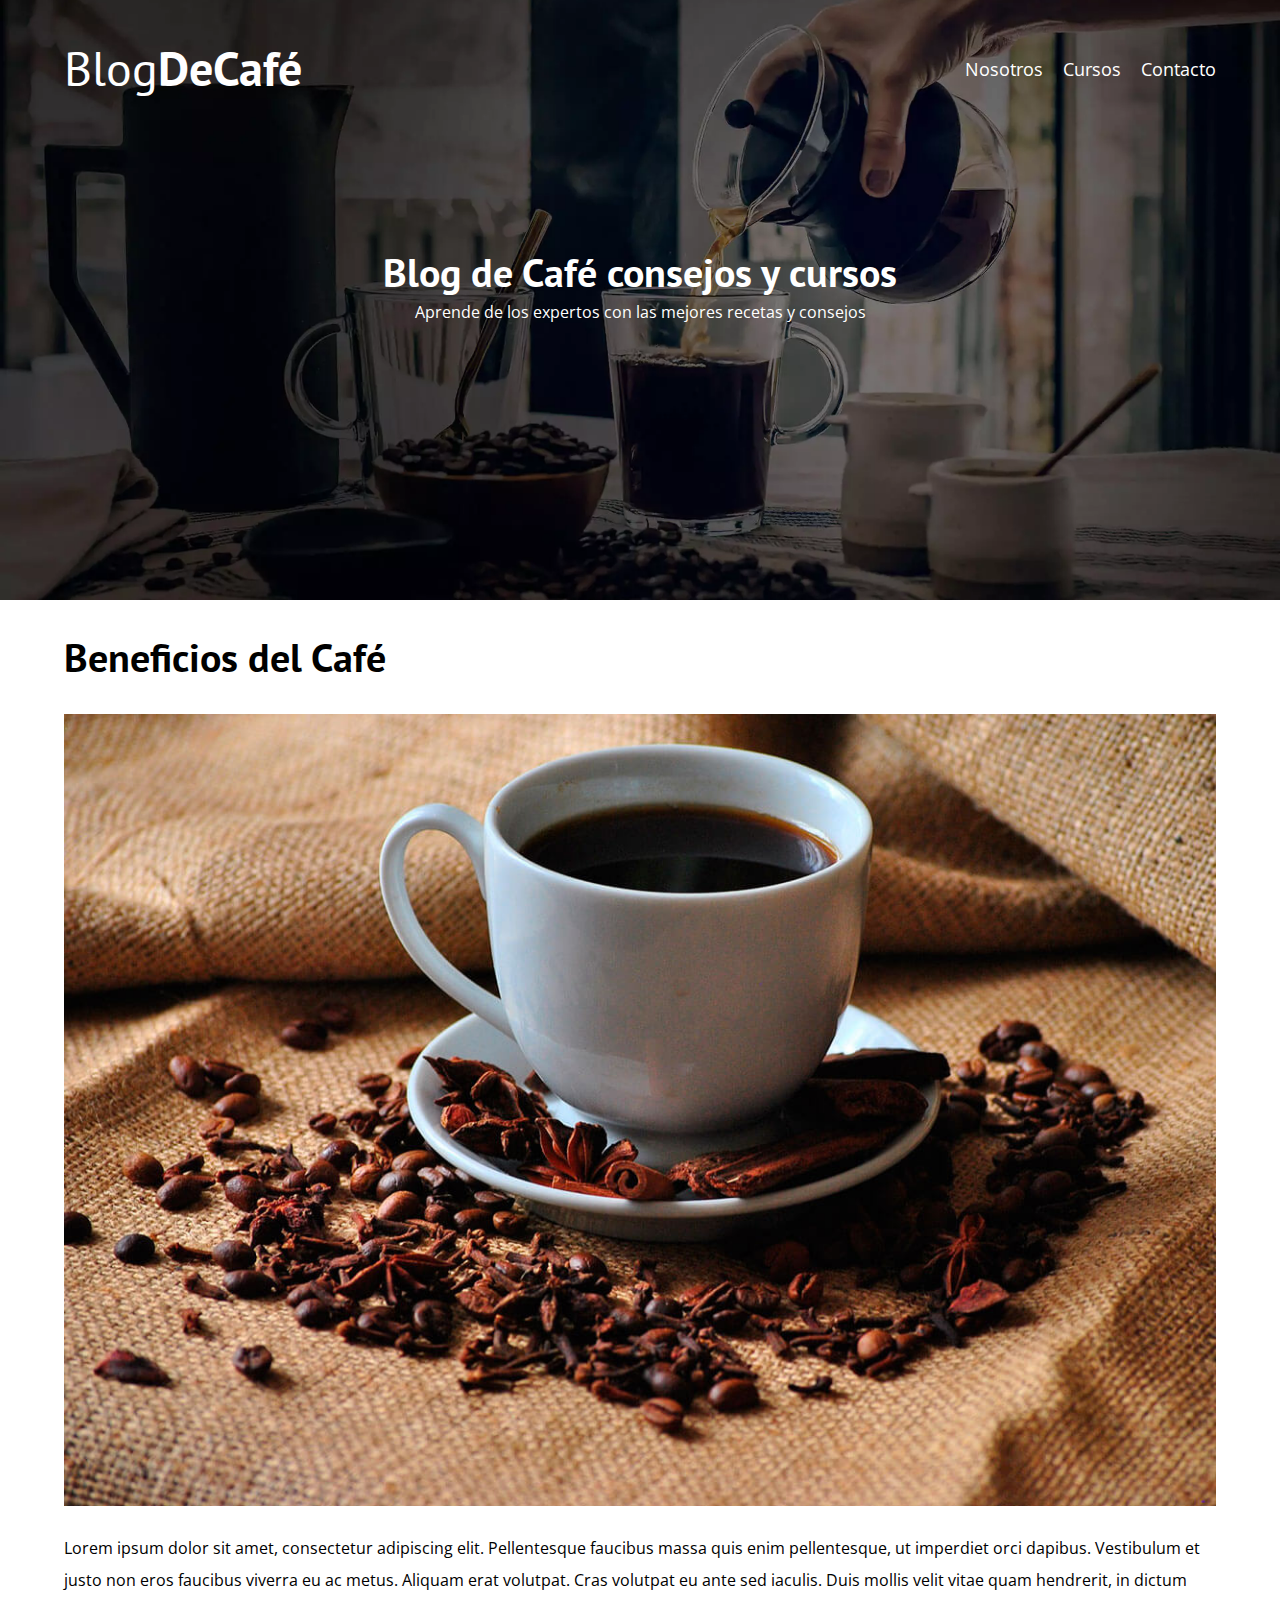
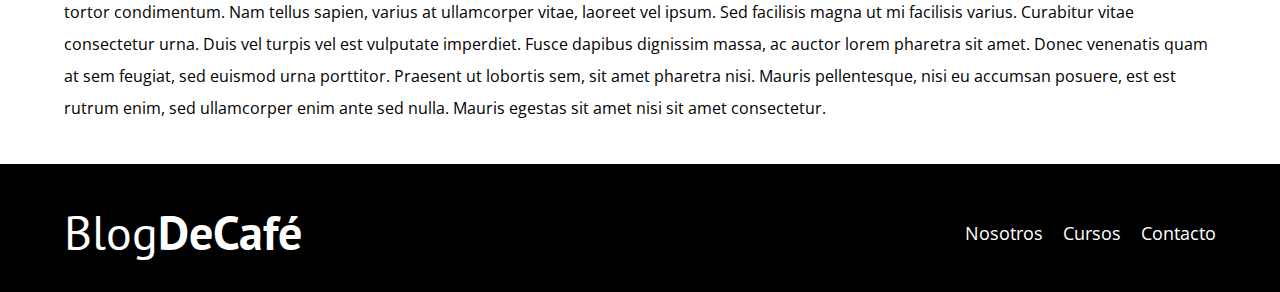
<file: entrada3.html>
<!DOCTYPE html>
<html lang="en">

<head>
    <meta charset="UTF-8">
    <meta http-equiv="X-UA-Compatible" content="IE=edge">
    <meta name="viewport" content="width=device-width, initial-scale=1.0">
    <title>BlogDeCafé</title>
    <!-- Preload -->

    <link rel="preload" href="css/normalize.css" as="style">
    <link rel="stylesheet" href="css/normalize.css">

    <link rel="preload" href="https://fonts.googleapis.com/css2?family=Open+Sans&family=PT+Sans:wght@400;700&display=swap" crossorigin="crossorigin" as="font">
    <link href="https://fonts.googleapis.com/css2?family=Open+Sans&family=PT+Sans:wght@400;700&display=swap" rel="stylesheet">

    <link rel="preload" href="css/style.css" as="style">
    <link rel="stylesheet" href="css/style.css">
</head>

<body>

    <header class="header">

        <div class="contenedor">
            <div class="barra">
                <a class="logo" href="index.html">
                    <h1 class="logo__nombre no-margin centrar-texto">Blog<span class="logo__bold">DeCafé</span></h1>
                </a>

                <nav class="navegacion">
                    <a href="nosotros.html" class="navegacion__enlace">Nosotros</a>
                    <a href="cursos.html" class="navegacion__enlace">Cursos</a>
                    <a href="contacto.html" class="navegacion__enlace">Contacto</a>
                </nav>
            </div>
        </div>

        <div class="header__texto">
            <h2 class="no-margin">Blog de Café consejos y cursos</h2>
            <p class="no-margin">Aprende de los expertos con las mejores recetas y consejos</p>
        </div>
    </header>

    <div class="contenedor">
        <main class="blog">
            <h2>Beneficios del Café</h2>

            <div class="entrada">
                <div class="entrada__imagen">
                    <img src="img/blog3.jpg" alt="imagen blog">
                </div>

                <div class="entrada__contenido">
                   
                    <p>Lorem ipsum dolor sit amet, consectetur adipiscing elit. 
                        Pellentesque faucibus massa quis enim pellentesque, ut 
                        imperdiet orci dapibus. Vestibulum et justo non eros 
                        faucibus viverra eu ac metus. Aliquam erat volutpat. 
                        Cras volutpat eu ante sed iaculis. Duis mollis velit vitae quam hendrerit, 
                        in dictum tortor condimentum. Nam tellus sapien, varius at ullamcorper vitae, 
                        laoreet vel ipsum. Sed facilisis magna ut mi facilisis varius. 
                        Curabitur vitae consectetur urna. Duis vel turpis vel est vulputate imperdiet. 
                        Fusce dapibus dignissim massa, ac auctor lorem pharetra sit amet.
                        Donec venenatis quam at sem feugiat, sed euismod urna porttitor.
                        Praesent ut lobortis sem, sit amet pharetra nisi. Mauris pellentesque, 
                        nisi eu accumsan posuere, est est rutrum enim, sed ullamcorper enim ante 
                        sed nulla. Mauris egestas sit amet nisi sit amet consectetur.</p>
                    
                </div>
            </div>

            
        </main>
        
    </div>

    <footer class="footer">
        <div class="contenedor">
            <div class="barra">
                <a class="logo" href="index.html">
                    <h1 class="logo__nombre no-margin centrar-texto">Blog<span class="logo__bold">DeCafé</span></h1>
                </a>

                <nav class="navegacion">
                    <a href="nosotros.html" class="navegacion__enlace">Nosotros</a>
                    <a href="cursos.html" class="navegacion__enlace">Cursos</a>
                    <a href="contacto.html" class="navegacion__enlace">Contacto</a>
                </nav>
            </div>
        </div>
    </footer>
    <script src="js/modernizr.js"></script>
</body>

</html>
</file>
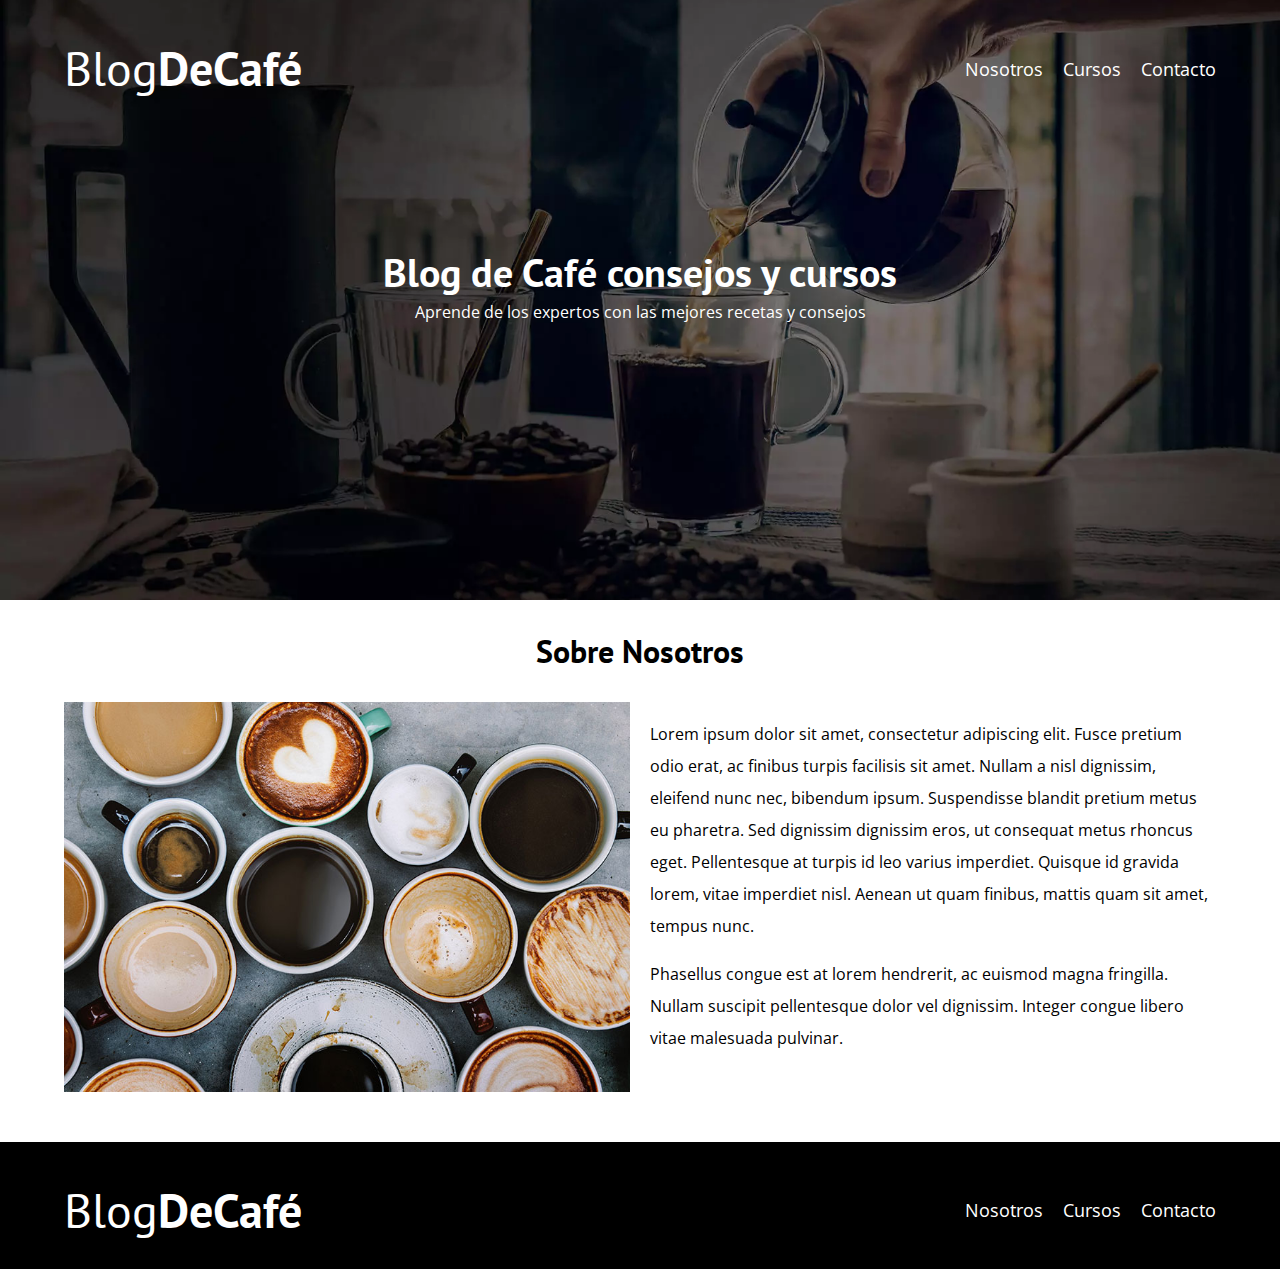
<file: nosotros.html>
<!DOCTYPE html>
<html lang="en">

<head>
    <meta charset="UTF-8">
    <meta http-equiv="X-UA-Compatible" content="IE=edge">
    <meta name="viewport" content="width=device-width, initial-scale=1.0">
    <title>BlogDeCafé</title>
    

    <!-- Preload -->

    <link rel="preload" href="css/normalize.css" as="style">
    <link rel="stylesheet" href="css/normalize.css">

    <link rel="preload" href="https://fonts.googleapis.com/css2?family=Open+Sans&family=PT+Sans:wght@400;700&display=swap" crossorigin="crossorigin" as="font">
    <link href="https://fonts.googleapis.com/css2?family=Open+Sans&family=PT+Sans:wght@400;700&display=swap" rel="stylesheet">

    <link rel="preload" href="css/style.css" as="style">
    <link rel="stylesheet" href="css/style.css">
</head>

<body>

    <header class="header">

        <div class="contenedor">
            <div class="barra">
                <a class="logo" href="index.html">
                    <h1 class="logo__nombre no-margin centrar-texto">Blog<span class="logo__bold">DeCafé</span></h1>
                </a>

                <nav class="navegacion">
                    <a href="nosotros.html" class="navegacion__enlace">Nosotros</a>
                    <a href="cursos.html" class="navegacion__enlace">Cursos</a>
                    <a href="contacto.html" class="navegacion__enlace">Contacto</a>
                </nav>
            </div>
        </div>

        <div class="header__texto">
            <h2 class="no-margin">Blog de Café consejos y cursos</h2>
            <p class="no-margin">Aprende de los expertos con las mejores recetas y consejos</p>
        </div>
    </header>
    <main class="contenedor">
        <h3 class="centrar-texto">Sobre Nosotros</h3>

        <div class="sobre-nosotros">
            <div class="sobre-nosotros__imagen">
                <img src="img/nosotros.jpg" alt="imagen nosotros">
            </div>        
                <div class="sobre-nosotros__texto">
                <p>Lorem ipsum dolor sit amet, consectetur adipiscing elit. 
                    Fusce pretium odio erat, ac finibus turpis facilisis sit amet.
                    Nullam a nisl dignissim, eleifend nunc nec, bibendum ipsum.
                    Suspendisse blandit pretium metus eu pharetra. 
                    Sed dignissim dignissim eros, ut consequat metus rhoncus eget.
                    Pellentesque at turpis id leo varius imperdiet. 
                    Quisque id gravida lorem, vitae imperdiet nisl.
                    Aenean ut quam finibus, mattis quam sit amet, tempus nunc. </p>  
                <p>Phasellus congue est at lorem hendrerit, ac euismod magna fringilla. 
                    Nullam suscipit pellentesque dolor vel dignissim. Integer congue 
                    libero vitae malesuada pulvinar. </p>
                    
                </div>
            
        </div>
    
    </main>
    <footer class="footer">
        <div class="contenedor">
            <div class="barra">
                <a class="logo" href="index.html">
                    <h1 class="logo__nombre no-margin centrar-texto">Blog<span class="logo__bold">DeCafé</span></h1>
                </a>

                <nav class="navegacion">
                    <a href="nosotros.html" class="navegacion__enlace">Nosotros</a>
                    <a href="cursos.html" class="navegacion__enlace">Cursos</a>
                    <a href="contacto.html" class="navegacion__enlace">Contacto</a>
                </nav>
            </div>
        </div>
    </footer>
    <script src="js/modernizr.js"></script>
</body>

</html>
</file>
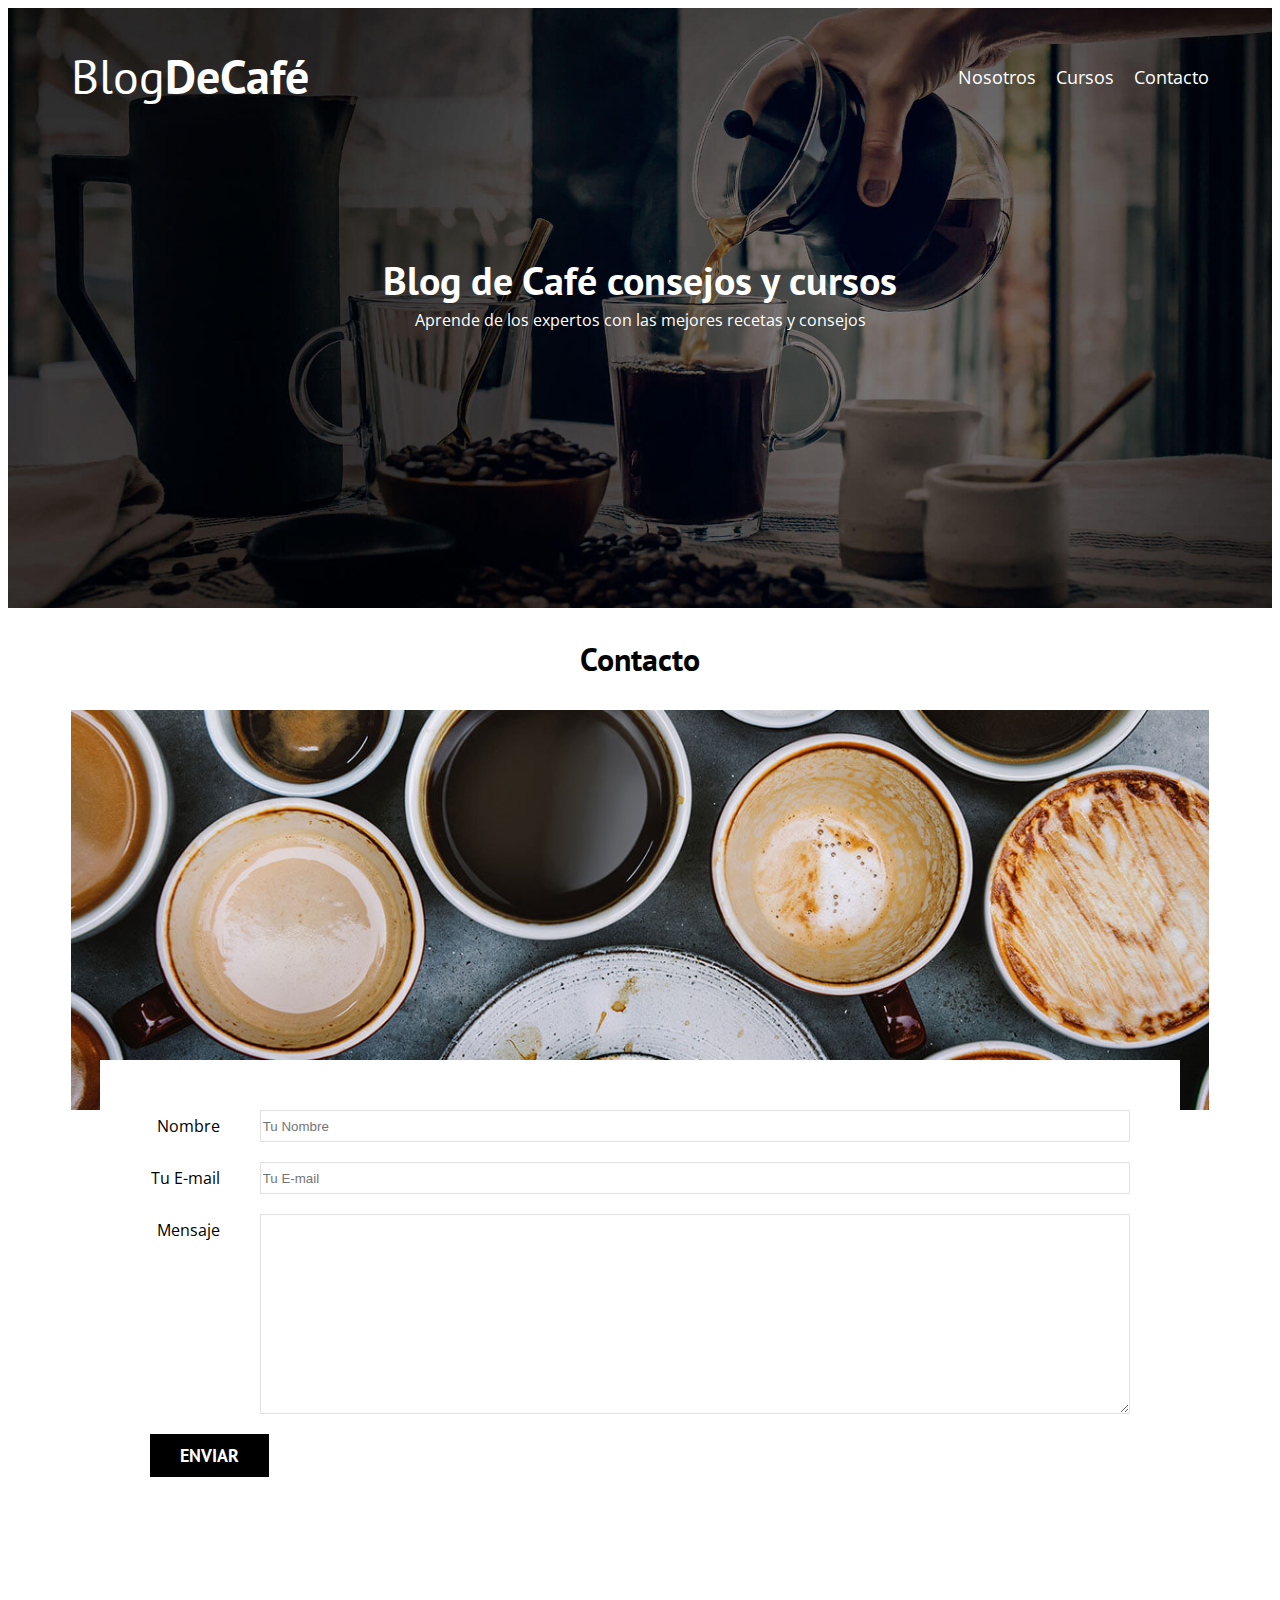
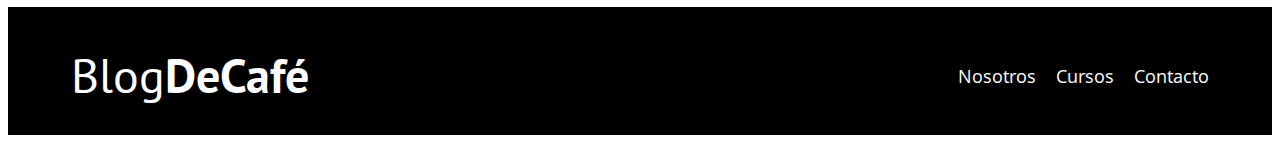
<file: blogdecafe_inicio/contacto.html>
<!DOCTYPE html>
<html lang="en">

<head>
    <meta charset="UTF-8">
    <meta http-equiv="X-UA-Compatible" content="IE=edge">
    <meta name="viewport" content="width=device-width, initial-scale=1.0">
    <title>BlogDeCafé</title>
    <link href="https://fonts.googleapis.com/css2?family=Open+Sans&family=PT+Sans:wght@400;700&display=swap" rel="stylesheet">
    <link rel="stylesheet" href="css/style.css">
</head>

<body>

    <header class="header">

        <div class="contenedor">
            <div class="barra">
                <a class="logo" href="index.html">
                    <h1 class="logo__nombre no-margin centrar-texto">Blog<span class="logo__bold">DeCafé</span></h1>
                </a>

                <nav class="navegacion">
                    <a href="nosotros.html" class="navegacion__enlace">Nosotros</a>
                    <a href="cursos.html" class="navegacion__enlace">Cursos</a>
                    <a href="contacto.html" class="navegacion__enlace">Contacto</a>
                </nav>
            </div>
        </div>

        <div class="header__texto">
            <h2 class="no-margin">Blog de Café consejos y cursos</h2>
            <p class="no-margin">Aprende de los expertos con las mejores recetas y consejos</p>
        </div>
    </header>
    <main class="contenedor">
        <h3 class="centrar-texto">Contacto</h3>

        <div class="contacto-bg"></div>
        
        <form class="formulario">
            <div class="campo">
                <label class="campo__label" for="nombre">Nombre</label>
                <input 
                    class="campo__field"
                    type="text" 
                    placeholder="Tu Nombre" 
                    id="nombre">
            </div>
            <div class="campo">
                <label class="campo__label" for="email">Tu E-mail</label>
                <input class="campo__field"
                    type="email" 
                    placeholder="Tu E-mail" 
                    id="email">
            </div>
            <div class="campo">
                <label class="campo__label" for="mensaje">Mensaje</label>
                <textarea 
                    class="campo__field campo__field--textarea"
                    id="mensaje">
                </textarea>
            </div>

            <div class="campo">
                <input 
                type="submit" 
                value="Enviar" 
                class="boton boton--primario">
            </div>
        </form>
    </main>
    <footer class="footer">
        <div class="contenedor">
            <div class="barra">
                <a class="logo" href="index.html">
                    <h1 class="logo__nombre no-margin centrar-texto">Blog<span class="logo__bold">DeCafé</span></h1>
                </a>

                <nav class="navegacion">
                    <a href="nosotros.html" class="navegacion__enlace">Nosotros</a>
                    <a href="cursos.html" class="navegacion__enlace">Cursos</a>
                    <a href="contacto.html" class="navegacion__enlace">Contacto</a>
                </nav>
            </div>
        </div>
    </footer>
</body>

</html>
</file>
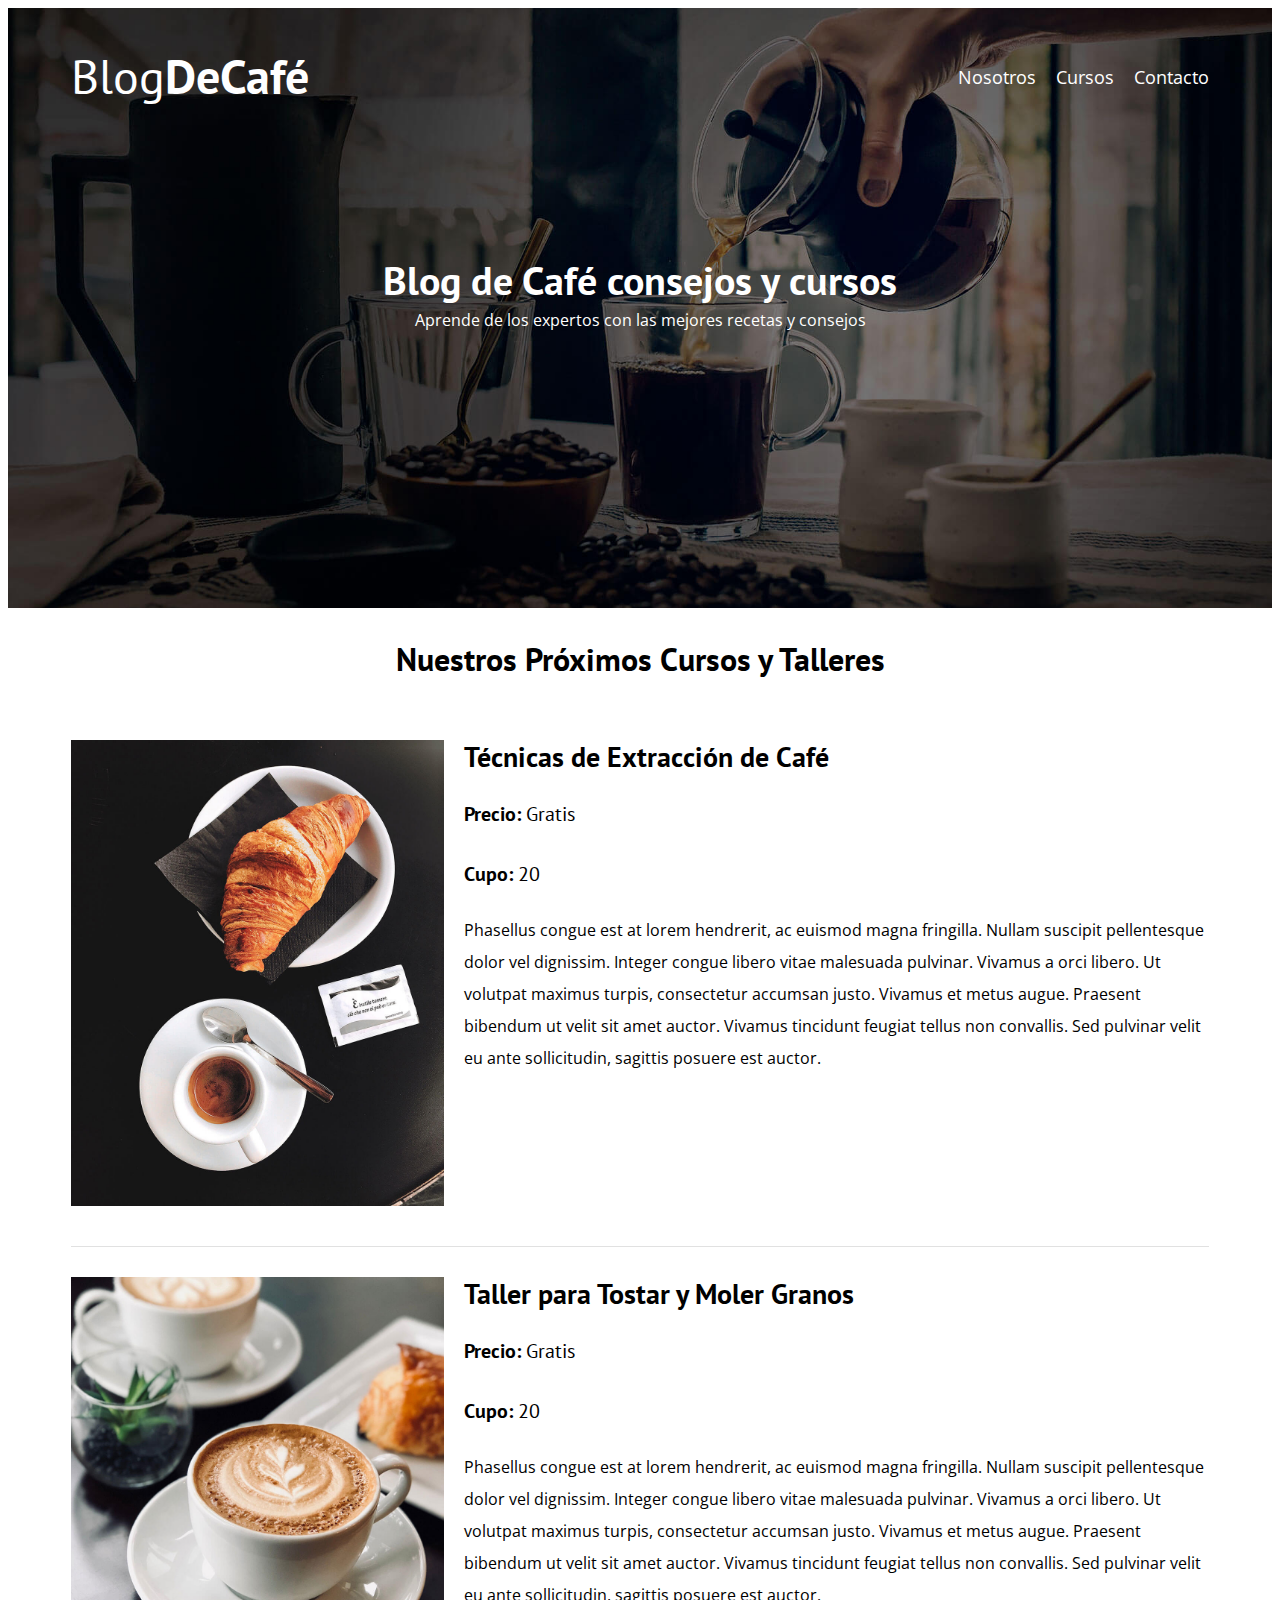
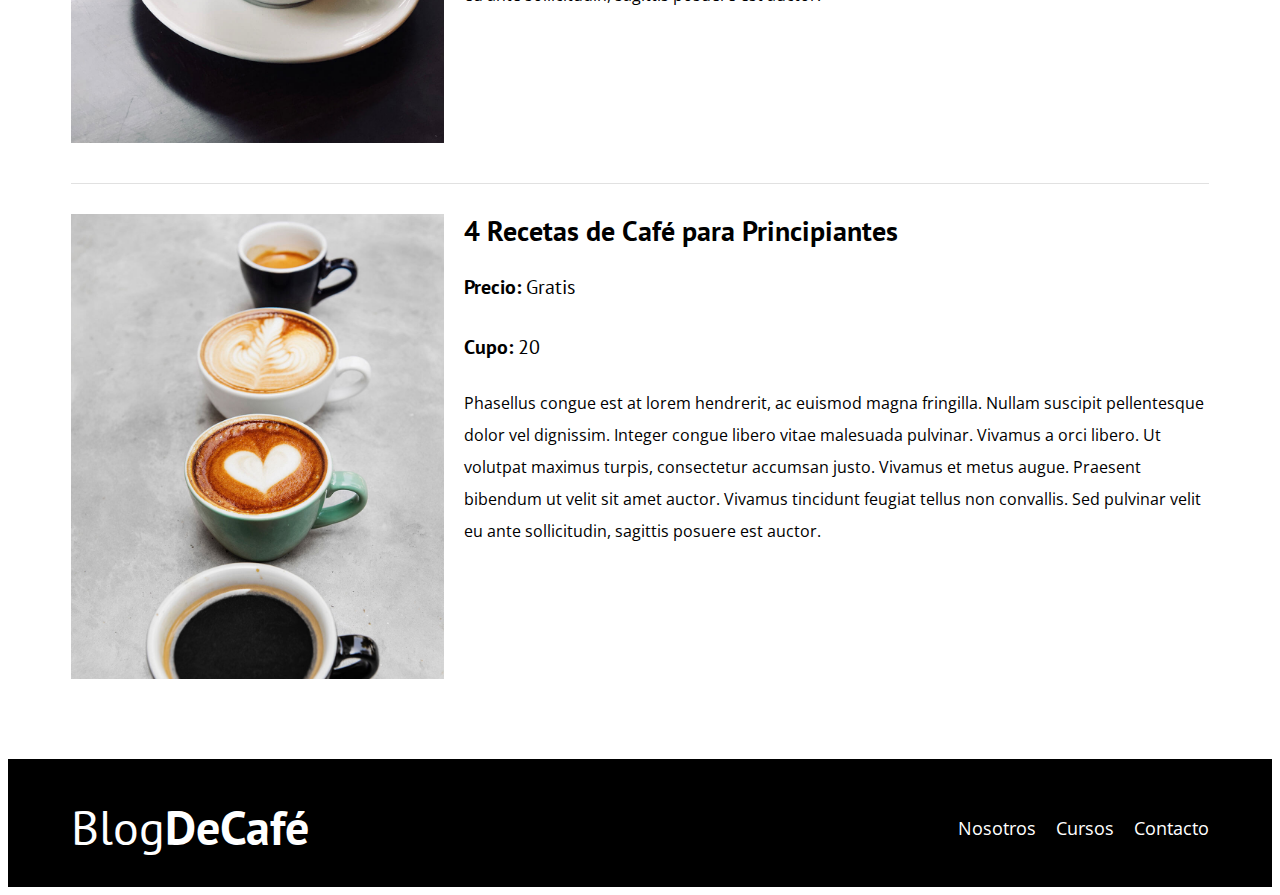
<file: blogdecafe_inicio/cursos.html>
<!DOCTYPE html>
<html lang="en">

<head>
    <meta charset="UTF-8">
    <meta http-equiv="X-UA-Compatible" content="IE=edge">
    <meta name="viewport" content="width=device-width, initial-scale=1.0">
    <title>BlogDeCafé</title>
    <link href="https://fonts.googleapis.com/css2?family=Open+Sans&family=PT+Sans:wght@400;700&display=swap" rel="stylesheet">
    <link rel="stylesheet" href="css/style.css">
</head>

<body>

    <header class="header">

        <div class="contenedor">
            <div class="barra">
                <a class="logo" href="index.html">
                    <h1 class="logo__nombre no-margin centrar-texto">Blog<span class="logo__bold">DeCafé</span></h1>
                </a>

                <nav class="navegacion">
                    <a href="nosotros.html" class="navegacion__enlace">Nosotros</a>
                    <a href="cursos.html" class="navegacion__enlace">Cursos</a>
                    <a href="contacto.html" class="navegacion__enlace">Contacto</a>
                </nav>
            </div>
        </div>

        <div class="header__texto">
            <h2 class="no-margin">Blog de Café consejos y cursos</h2>
            <p class="no-margin">Aprende de los expertos con las mejores recetas y consejos</p>
        </div>
    </header>
    <main class="contenedor">
        <h3 class="centrar-texto">Nuestros Próximos Cursos y Talleres</h3>

        <div class="curso">
            <div class="curso__imagen">
                <img src="img/curso1.jpg" alt="Imagen del Curso">
            </div>
            <div class="curso__informacion">
                <h4 class="no-margin">Técnicas de Extracción de Café</h4>
                <p class="curso__label">Precio:
                   <span class="curso__info">Gratis</span>
                </p>
                <p class="curso__label">Cupo:
                    <span class="curso__info">20</span>
                </p>
                <p class="curso__descripcion">Phasellus congue est at lorem hendrerit, 
                    ac euismod magna fringilla. Nullam suscipit pellentesque dolor vel 
                    dignissim. Integer congue libero vitae malesuada pulvinar. Vivamus a 
                    orci libero. Ut volutpat maximus turpis, consectetur accumsan justo. 
                    Vivamus et metus augue. Praesent bibendum ut velit sit amet auctor. 
                    Vivamus tincidunt feugiat tellus non convallis. Sed pulvinar velit eu 
                    ante sollicitudin, sagittis posuere est auctor.</p>    
            </div> <!--.curso-informacion-->
        </div> <!--.curso-->
    
        <div class="curso">
            <div class="curso__imagen">
                <img src="img/curso2.jpg" alt="Imagen del Curso">
            </div>
            <div class="curso__informacion">
                <h4 class="no-margin">Taller para Tostar y Moler Granos</h4>
                <p class="curso__label">Precio:
                   <span class="curso__info">Gratis</span>
                </p>
                <p class="curso__label">Cupo:
                    <span class="curso__info">20</span>
                </p>
                <p class="curso__descripcion">Phasellus congue est at lorem hendrerit, 
                    ac euismod magna fringilla. Nullam suscipit pellentesque dolor vel 
                    dignissim. Integer congue libero vitae malesuada pulvinar. Vivamus a 
                    orci libero. Ut volutpat maximus turpis, consectetur accumsan justo. 
                    Vivamus et metus augue. Praesent bibendum ut velit sit amet auctor. 
                    Vivamus tincidunt feugiat tellus non convallis. Sed pulvinar velit eu 
                    ante sollicitudin, sagittis posuere est auctor.</p>    
            </div> <!--.curso-informacion-->
        </div> <!--.curso-->

        <div class="curso">
            <div class="curso__imagen">
                <img src="img/curso3.jpg" alt="Imagen del Curso">
            </div>
            <div class="curso__informacion">
                <h4 class="no-margin">4 Recetas de Café para Principiantes</h4>
                <p class="curso__label">Precio:
                   <span class="curso__info">Gratis</span>
                </p>
                <p class="curso__label">Cupo:
                    <span class="curso__info">20</span>
                </p>
                <p class="curso__descripcion">Phasellus congue est at lorem hendrerit, 
                    ac euismod magna fringilla. Nullam suscipit pellentesque dolor vel 
                    dignissim. Integer congue libero vitae malesuada pulvinar. Vivamus a 
                    orci libero. Ut volutpat maximus turpis, consectetur accumsan justo. 
                    Vivamus et metus augue. Praesent bibendum ut velit sit amet auctor. 
                    Vivamus tincidunt feugiat tellus non convallis. Sed pulvinar velit eu 
                    ante sollicitudin, sagittis posuere est auctor.</p>    
            </div> <!--.curso-informacion-->
        </div> <!--.curso-->
    </main>
    <footer class="footer">
        <div class="contenedor">
            <div class="barra">
                <a class="logo" href="index.html">
                    <h1 class="logo__nombre no-margin centrar-texto">Blog<span class="logo__bold">DeCafé</span></h1>
                </a>

                <nav class="navegacion">
                    <a href="nosotros.html" class="navegacion__enlace">Nosotros</a>
                    <a href="cursos.html" class="navegacion__enlace">Cursos</a>
                    <a href="contacto.html" class="navegacion__enlace">Contacto</a>
                </nav>
            </div>
        </div>
    </footer>
</body>

</html>
</file>
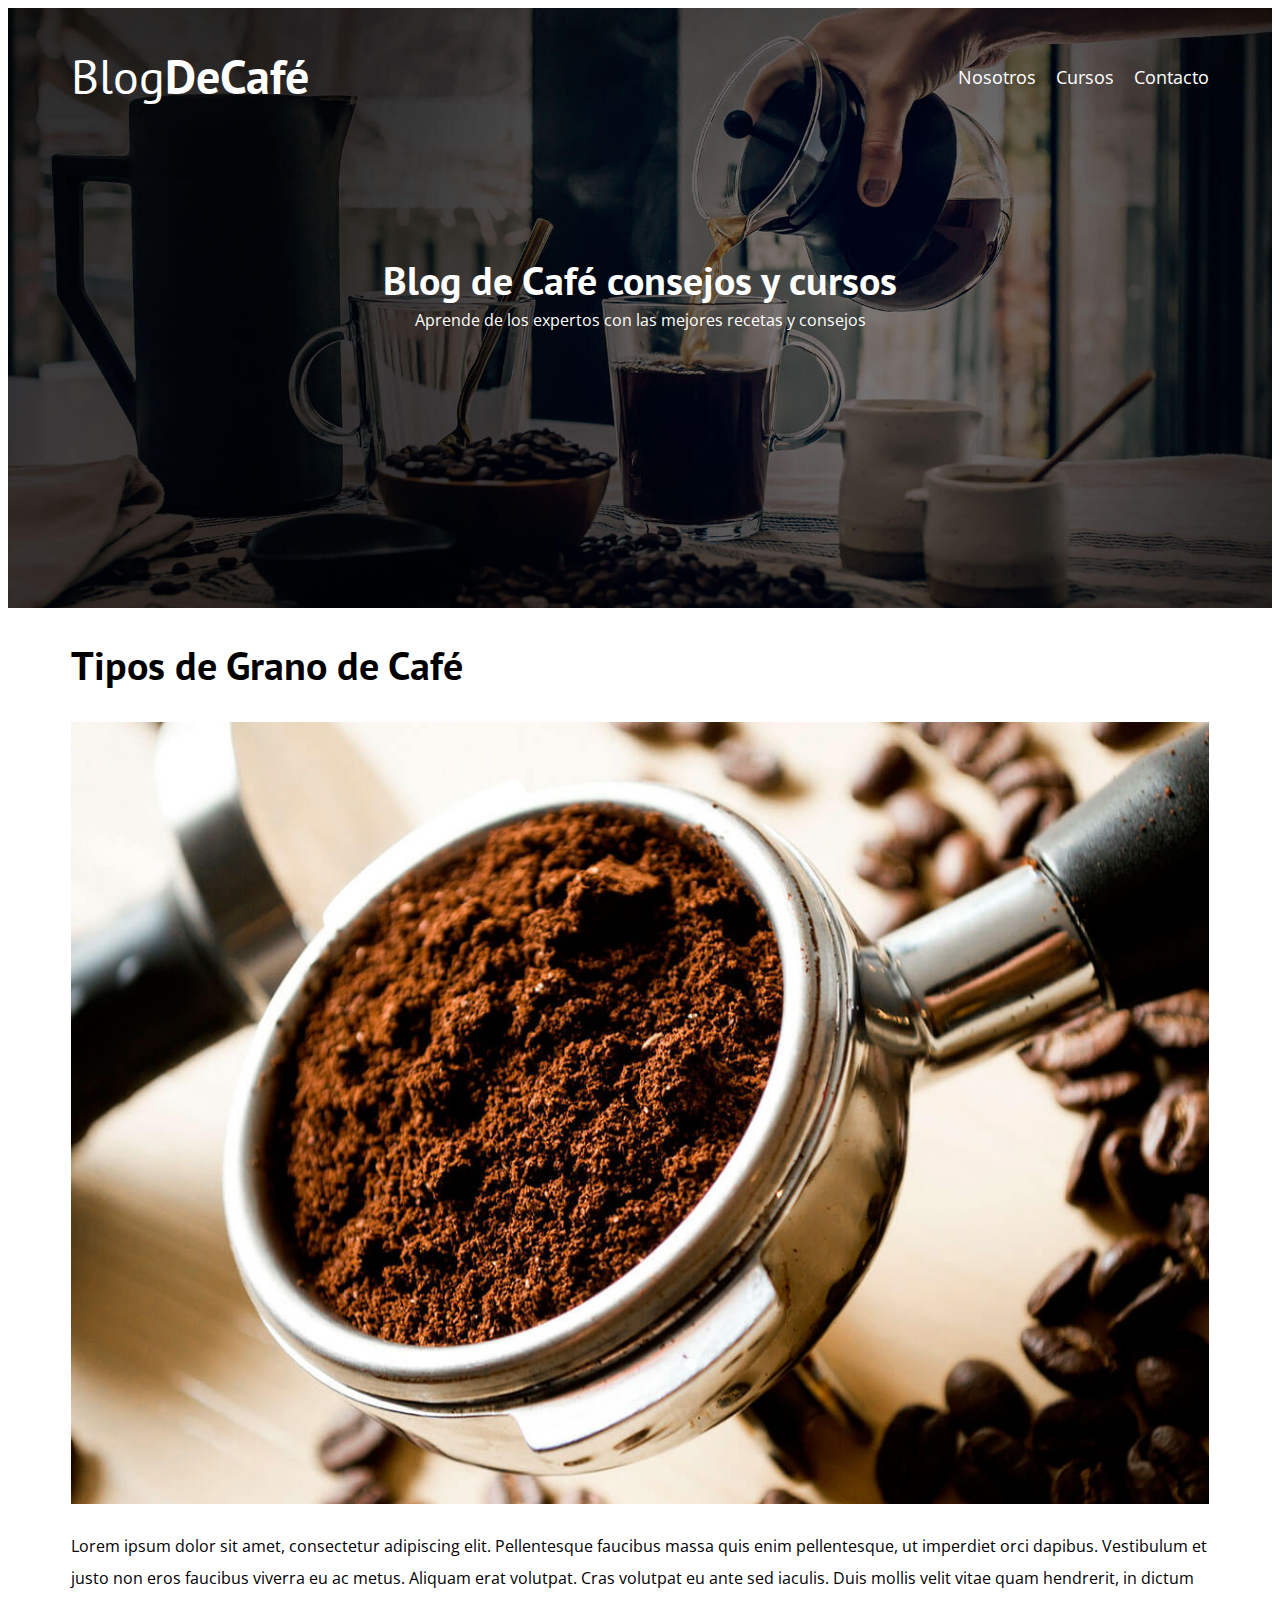
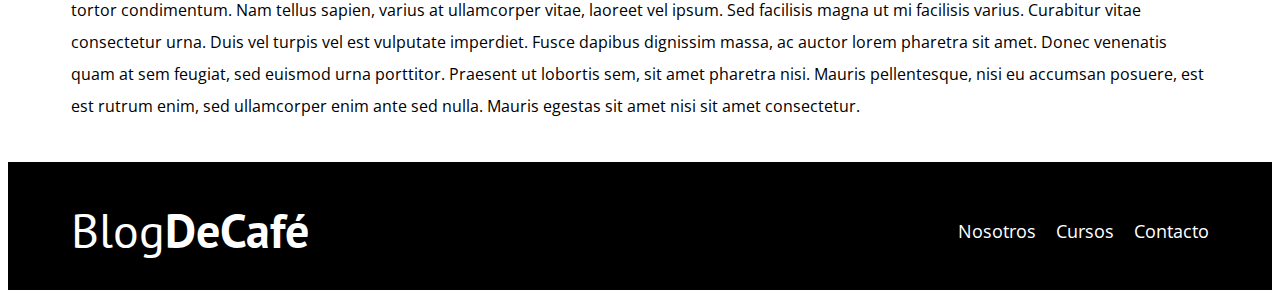
<file: blogdecafe_inicio/entrada.html>
<!DOCTYPE html>
<html lang="en">

<head>
    <meta charset="UTF-8">
    <meta http-equiv="X-UA-Compatible" content="IE=edge">
    <meta name="viewport" content="width=device-width, initial-scale=1.0">
    <title>BlogDeCafé</title>
    <link href="https://fonts.googleapis.com/css2?family=Open+Sans&family=PT+Sans:wght@400;700&display=swap" rel="stylesheet">
    <link rel="stylesheet" href="css/style.css">
</head>

<body>

    <header class="header">

        <div class="contenedor">
            <div class="barra">
                <a class="logo" href="index.html">
                    <h1 class="logo__nombre no-margin centrar-texto">Blog<span class="logo__bold">DeCafé</span></h1>
                </a>

                <nav class="navegacion">
                    <a href="nosotros.html" class="navegacion__enlace">Nosotros</a>
                    <a href="cursos.html" class="navegacion__enlace">Cursos</a>
                    <a href="contacto.html" class="navegacion__enlace">Contacto</a>
                </nav>
            </div>
        </div>

        <div class="header__texto">
            <h2 class="no-margin">Blog de Café consejos y cursos</h2>
            <p class="no-margin">Aprende de los expertos con las mejores recetas y consejos</p>
        </div>
    </header>

    <div class="contenedor">
        <main class="blog">
            <h2>Tipos de Grano de Café</h2>

            <div class="entrada">
                <div class="entrada__imagen">
                    <img src="img/blog1.jpg" alt="imagen blog">
                </div>

                <div class="entrada__contenido">
                   
                    <p>Lorem ipsum dolor sit amet, consectetur adipiscing elit. 
                        Pellentesque faucibus massa quis enim pellentesque, ut 
                        imperdiet orci dapibus. Vestibulum et justo non eros 
                        faucibus viverra eu ac metus. Aliquam erat volutpat. Cras 
                        volutpat eu ante sed iaculis. Duis mollis velit vitae quam hendrerit, 
                        in dictum tortor condimentum. Nam tellus sapien, varius at ullamcorper vitae, 
                        laoreet vel ipsum. Sed facilisis magna ut mi facilisis varius. 
                        Curabitur vitae consectetur urna. Duis vel turpis vel est vulputate imperdiet. 
                        Fusce dapibus dignissim massa, ac auctor lorem pharetra sit amet. 
                        Donec venenatis quam at sem feugiat, sed euismod urna porttitor.
                        Praesent ut lobortis sem, sit amet pharetra nisi. Mauris pellentesque, 
                        nisi eu accumsan posuere, est est rutrum enim, sed ullamcorper enim ante 
                        sed nulla. Mauris egestas sit amet nisi sit amet consectetur. </p>
                    
                </div>
            </div>

            
        </main>
        
    </div>

    <footer class="footer">
        <div class="contenedor">
            <div class="barra">
                <a class="logo" href="index.html">
                    <h1 class="logo__nombre no-margin centrar-texto">Blog<span class="logo__bold">DeCafé</span></h1>
                </a>

                <nav class="navegacion">
                    <a href="nosotros.html" class="navegacion__enlace">Nosotros</a>
                    <a href="cursos.html" class="navegacion__enlace">Cursos</a>
                    <a href="contacto.html" class="navegacion__enlace">Contacto</a>
                </nav>
            </div>
        </div>
    </footer>
</body>

</html>
</file>
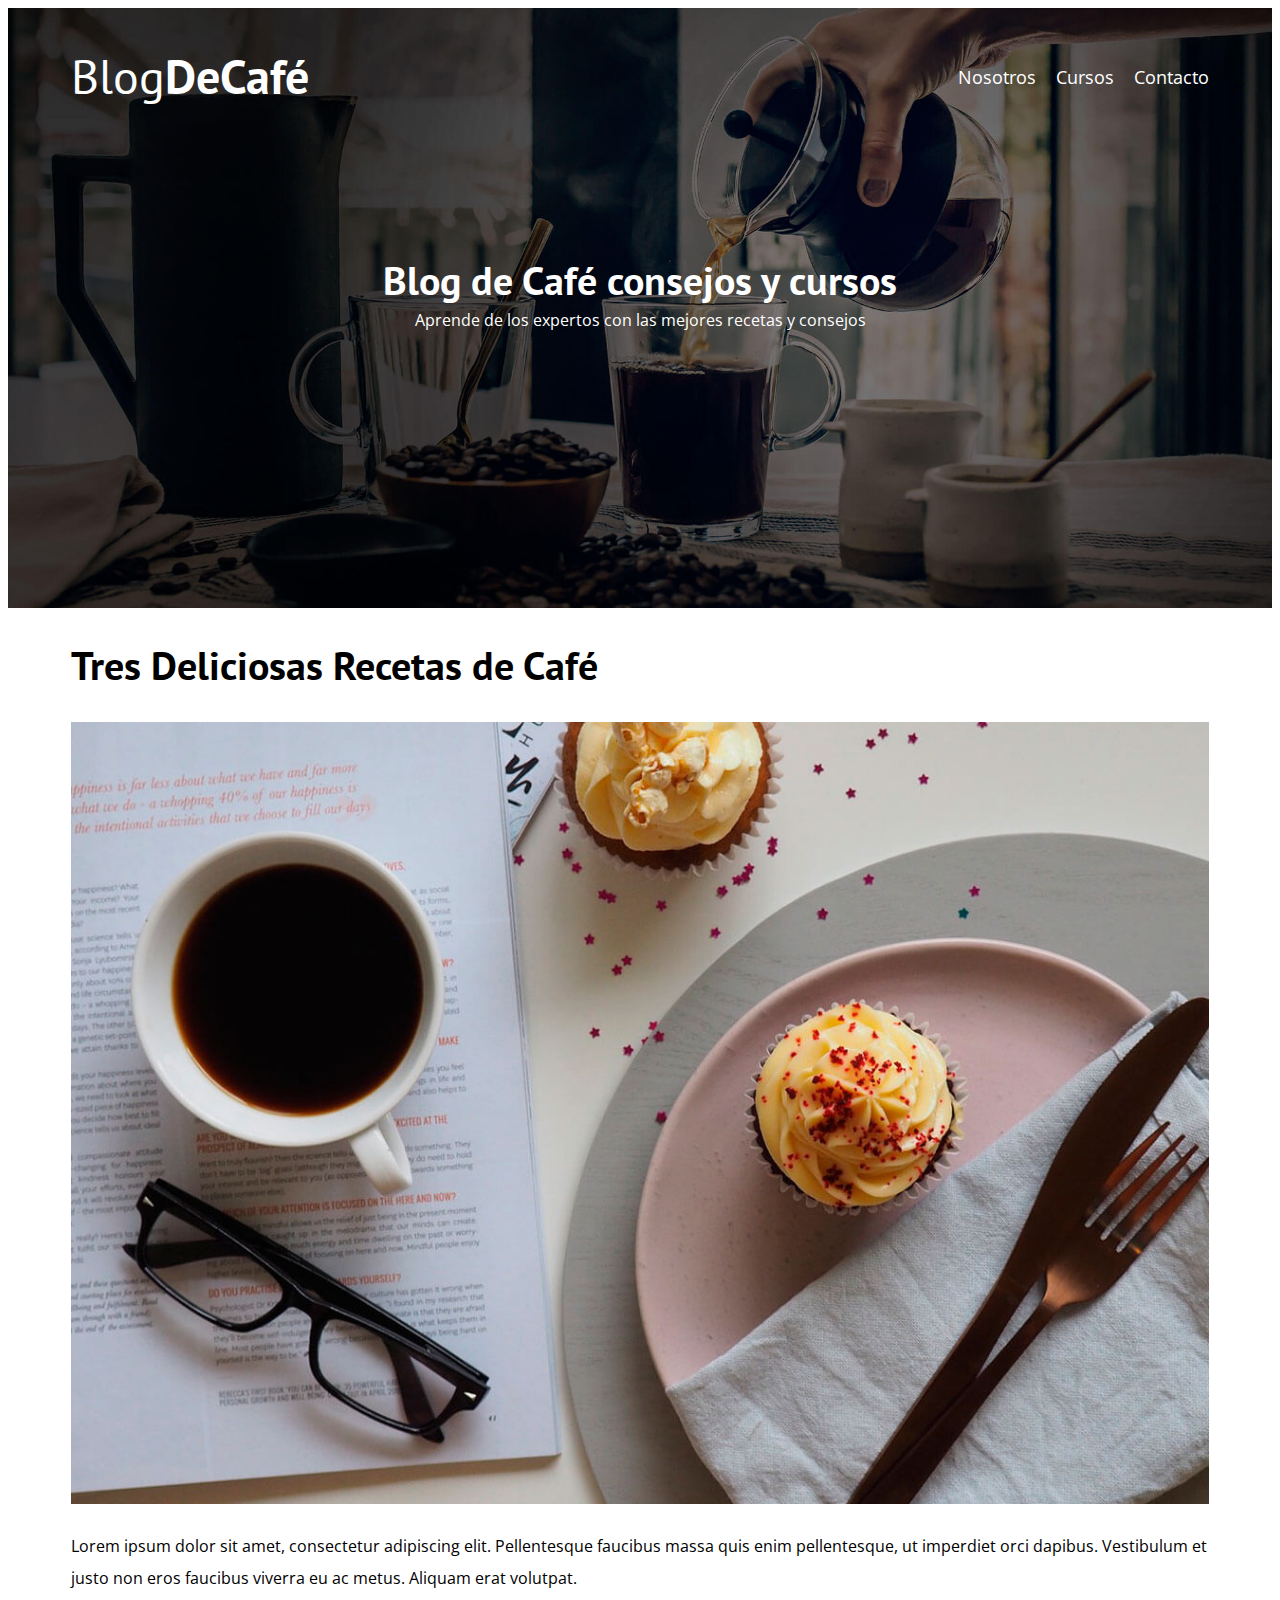
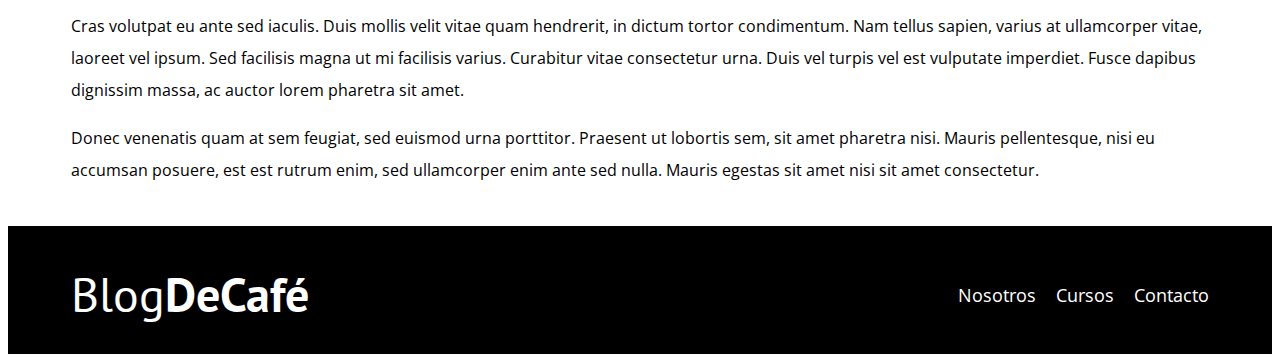
<file: blogdecafe_inicio/entrada2.html>
<!DOCTYPE html>
<html lang="en">

<head>
    <meta charset="UTF-8">
    <meta http-equiv="X-UA-Compatible" content="IE=edge">
    <meta name="viewport" content="width=device-width, initial-scale=1.0">
    <title>BlogDeCafé</title>
    <link href="https://fonts.googleapis.com/css2?family=Open+Sans&family=PT+Sans:wght@400;700&display=swap" rel="stylesheet">
    <link rel="stylesheet" href="css/style.css">
</head>

<body>

    <header class="header">

        <div class="contenedor">
            <div class="barra">
                <a class="logo" href="index.html">
                    <h1 class="logo__nombre no-margin centrar-texto">Blog<span class="logo__bold">DeCafé</span></h1>
                </a>

                <nav class="navegacion">
                    <a href="nosotros.html" class="navegacion__enlace">Nosotros</a>
                    <a href="cursos.html" class="navegacion__enlace">Cursos</a>
                    <a href="contacto.html" class="navegacion__enlace">Contacto</a>
                </nav>
            </div>
        </div>

        <div class="header__texto">
            <h2 class="no-margin">Blog de Café consejos y cursos</h2>
            <p class="no-margin">Aprende de los expertos con las mejores recetas y consejos</p>
        </div>
    </header>

    <div class="contenedor">
        <main class="blog">
            <h2>Tres Deliciosas Recetas de Café</h2>

            <div class="entrada">
                <div class="entrada__imagen">
                    <img src="img/blog2.jpg" alt="imagen blog">
                </div>

                <div class="entrada__contenido">
                   
                    <p>Lorem ipsum dolor sit amet, consectetur adipiscing elit. 
                        Pellentesque faucibus massa quis enim pellentesque, ut 
                        imperdiet orci dapibus. Vestibulum et justo non eros 
                        faucibus viverra eu ac metus. Aliquam erat volutpat.</p> 
                        <p>Cras volutpat eu ante sed iaculis. Duis mollis velit vitae quam hendrerit, 
                        in dictum tortor condimentum. Nam tellus sapien, varius at ullamcorper vitae, 
                        laoreet vel ipsum. Sed facilisis magna ut mi facilisis varius. 
                        Curabitur vitae consectetur urna. Duis vel turpis vel est vulputate imperdiet. 
                        Fusce dapibus dignissim massa, ac auctor lorem pharetra sit amet.</p> 
                        <p>Donec venenatis quam at sem feugiat, sed euismod urna porttitor.
                        Praesent ut lobortis sem, sit amet pharetra nisi. Mauris pellentesque, 
                        nisi eu accumsan posuere, est est rutrum enim, sed ullamcorper enim ante 
                        sed nulla. Mauris egestas sit amet nisi sit amet consectetur. </p>
                    
                </div>
            </div>

            
        </main>
        
    </div>

    <footer class="footer">
        <div class="contenedor">
            <div class="barra">
                <a class="logo" href="index.html">
                    <h1 class="logo__nombre no-margin centrar-texto">Blog<span class="logo__bold">DeCafé</span></h1>
                </a>

                <nav class="navegacion">
                    <a href="nosotros.html" class="navegacion__enlace">Nosotros</a>
                    <a href="cursos.html" class="navegacion__enlace">Cursos</a>
                    <a href="contacto.html" class="navegacion__enlace">Contacto</a>
                </nav>
            </div>
        </div>
    </footer>
</body>

</html>
</file>
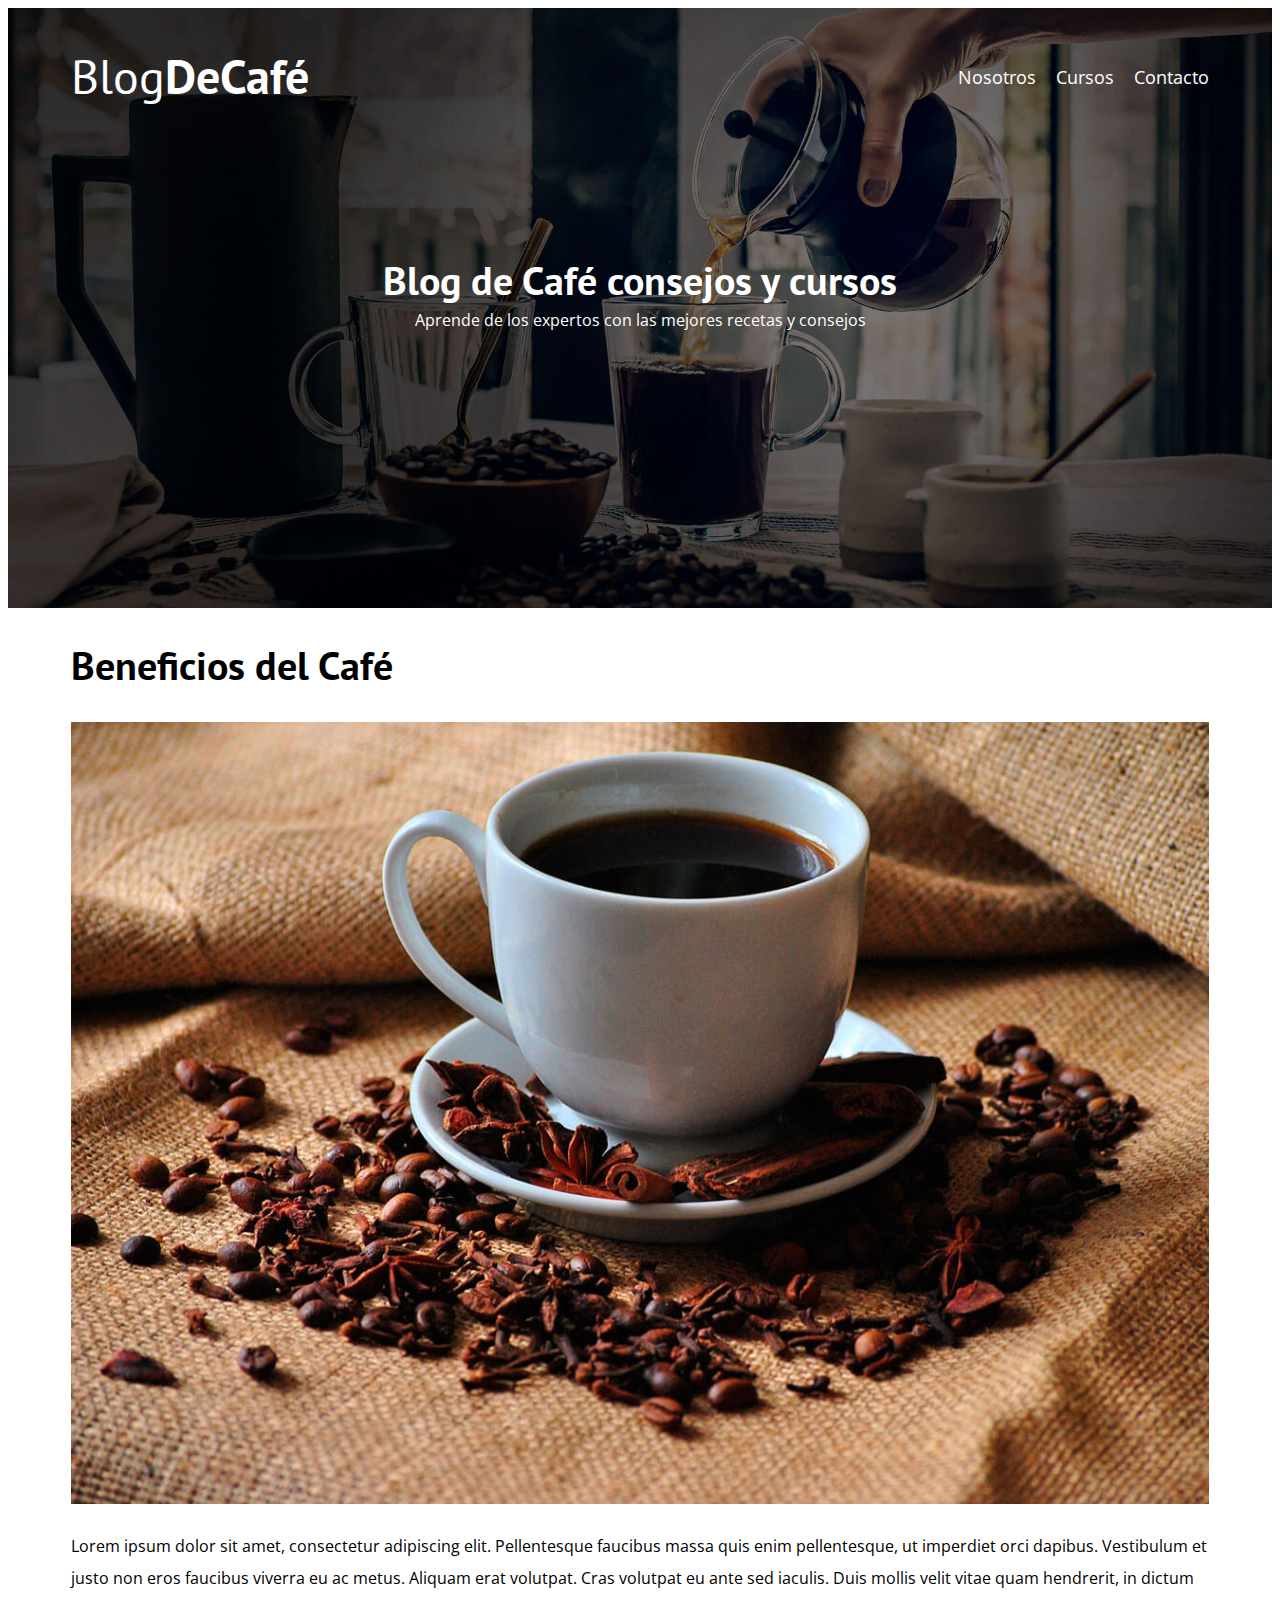
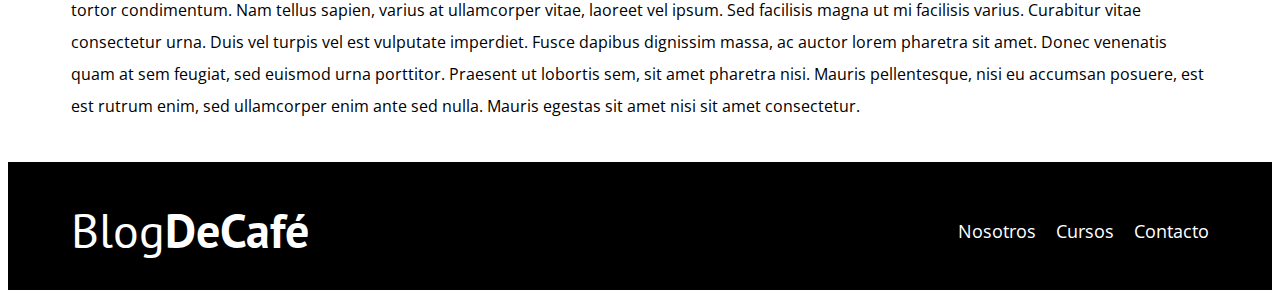
<file: blogdecafe_inicio/entrada3.html>
<!DOCTYPE html>
<html lang="en">

<head>
    <meta charset="UTF-8">
    <meta http-equiv="X-UA-Compatible" content="IE=edge">
    <meta name="viewport" content="width=device-width, initial-scale=1.0">
    <title>BlogDeCafé</title>
    <link href="https://fonts.googleapis.com/css2?family=Open+Sans&family=PT+Sans:wght@400;700&display=swap" rel="stylesheet">
    <link rel="stylesheet" href="css/style.css">
</head>

<body>

    <header class="header">

        <div class="contenedor">
            <div class="barra">
                <a class="logo" href="index.html">
                    <h1 class="logo__nombre no-margin centrar-texto">Blog<span class="logo__bold">DeCafé</span></h1>
                </a>

                <nav class="navegacion">
                    <a href="nosotros.html" class="navegacion__enlace">Nosotros</a>
                    <a href="cursos.html" class="navegacion__enlace">Cursos</a>
                    <a href="contacto.html" class="navegacion__enlace">Contacto</a>
                </nav>
            </div>
        </div>

        <div class="header__texto">
            <h2 class="no-margin">Blog de Café consejos y cursos</h2>
            <p class="no-margin">Aprende de los expertos con las mejores recetas y consejos</p>
        </div>
    </header>

    <div class="contenedor">
        <main class="blog">
            <h2>Beneficios del Café</h2>

            <div class="entrada">
                <div class="entrada__imagen">
                    <img src="img/blog3.jpg" alt="imagen blog">
                </div>

                <div class="entrada__contenido">
                   
                    <p>Lorem ipsum dolor sit amet, consectetur adipiscing elit. 
                        Pellentesque faucibus massa quis enim pellentesque, ut 
                        imperdiet orci dapibus. Vestibulum et justo non eros 
                        faucibus viverra eu ac metus. Aliquam erat volutpat. 
                        Cras volutpat eu ante sed iaculis. Duis mollis velit vitae quam hendrerit, 
                        in dictum tortor condimentum. Nam tellus sapien, varius at ullamcorper vitae, 
                        laoreet vel ipsum. Sed facilisis magna ut mi facilisis varius. 
                        Curabitur vitae consectetur urna. Duis vel turpis vel est vulputate imperdiet. 
                        Fusce dapibus dignissim massa, ac auctor lorem pharetra sit amet.
                        Donec venenatis quam at sem feugiat, sed euismod urna porttitor.
                        Praesent ut lobortis sem, sit amet pharetra nisi. Mauris pellentesque, 
                        nisi eu accumsan posuere, est est rutrum enim, sed ullamcorper enim ante 
                        sed nulla. Mauris egestas sit amet nisi sit amet consectetur.</p>
                    
                </div>
            </div>

            
        </main>
        
    </div>

    <footer class="footer">
        <div class="contenedor">
            <div class="barra">
                <a class="logo" href="index.html">
                    <h1 class="logo__nombre no-margin centrar-texto">Blog<span class="logo__bold">DeCafé</span></h1>
                </a>

                <nav class="navegacion">
                    <a href="nosotros.html" class="navegacion__enlace">Nosotros</a>
                    <a href="cursos.html" class="navegacion__enlace">Cursos</a>
                    <a href="contacto.html" class="navegacion__enlace">Contacto</a>
                </nav>
            </div>
        </div>
    </footer>
</body>

</html>
</file>
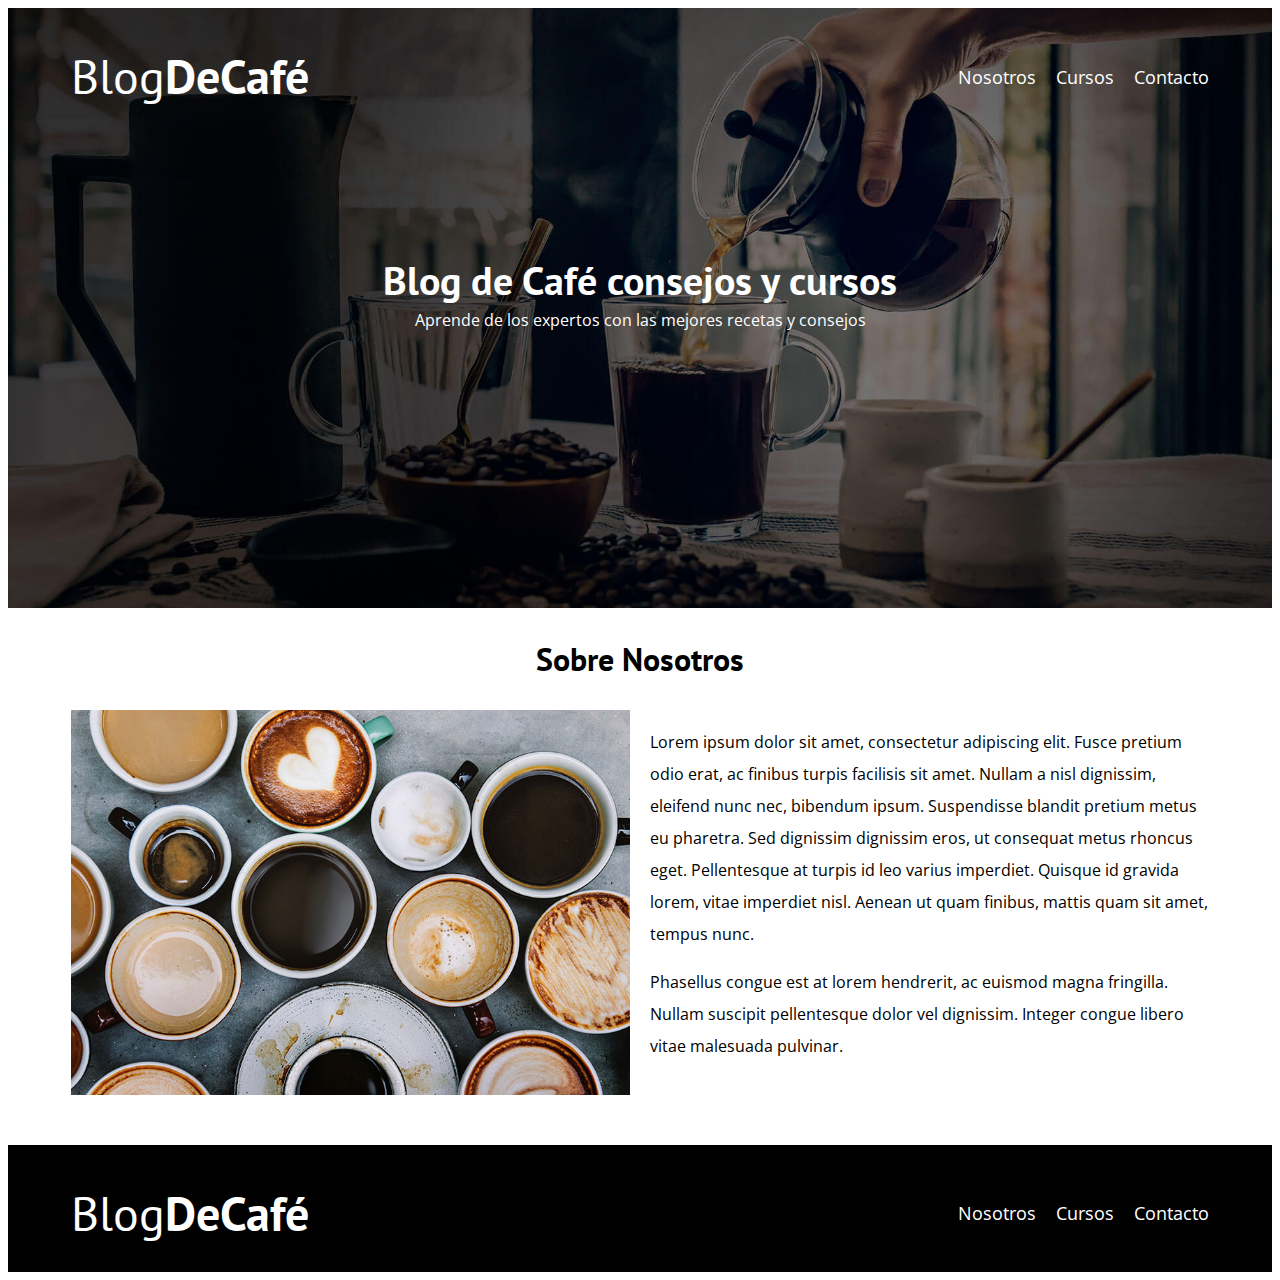
<file: blogdecafe_inicio/nosotros.html>
<!DOCTYPE html>
<html lang="en">

<head>
    <meta charset="UTF-8">
    <meta http-equiv="X-UA-Compatible" content="IE=edge">
    <meta name="viewport" content="width=device-width, initial-scale=1.0">
    <title>BlogDeCafé</title>
    <link href="https://fonts.googleapis.com/css2?family=Open+Sans&family=PT+Sans:wght@400;700&display=swap" rel="stylesheet">
    <link rel="stylesheet" href="css/style.css">
</head>

<body>

    <header class="header">

        <div class="contenedor">
            <div class="barra">
                <a class="logo" href="index.html">
                    <h1 class="logo__nombre no-margin centrar-texto">Blog<span class="logo__bold">DeCafé</span></h1>
                </a>

                <nav class="navegacion">
                    <a href="nosotros.html" class="navegacion__enlace">Nosotros</a>
                    <a href="cursos.html" class="navegacion__enlace">Cursos</a>
                    <a href="contacto.html" class="navegacion__enlace">Contacto</a>
                </nav>
            </div>
        </div>

        <div class="header__texto">
            <h2 class="no-margin">Blog de Café consejos y cursos</h2>
            <p class="no-margin">Aprende de los expertos con las mejores recetas y consejos</p>
        </div>
    </header>
    <main class="contenedor">
        <h3 class="centrar-texto">Sobre Nosotros</h3>

        <div class="sobre-nosotros">
            <div class="sobre-nosotros__imagen">
                <img src="img/nosotros.jpg" alt="imagen nosotros">
            </div>        
                <div class="sobre-nosotros__texto">
                <p>Lorem ipsum dolor sit amet, consectetur adipiscing elit. 
                    Fusce pretium odio erat, ac finibus turpis facilisis sit amet.
                    Nullam a nisl dignissim, eleifend nunc nec, bibendum ipsum.
                    Suspendisse blandit pretium metus eu pharetra. 
                    Sed dignissim dignissim eros, ut consequat metus rhoncus eget.
                    Pellentesque at turpis id leo varius imperdiet. 
                    Quisque id gravida lorem, vitae imperdiet nisl.
                    Aenean ut quam finibus, mattis quam sit amet, tempus nunc. </p>  
                <p>Phasellus congue est at lorem hendrerit, ac euismod magna fringilla. 
                    Nullam suscipit pellentesque dolor vel dignissim. Integer congue 
                    libero vitae malesuada pulvinar. </p>
                    
                </div>
            
        </div>
    
    </main>
    <footer class="footer">
        <div class="contenedor">
            <div class="barra">
                <a class="logo" href="index.html">
                    <h1 class="logo__nombre no-margin centrar-texto">Blog<span class="logo__bold">DeCafé</span></h1>
                </a>

                <nav class="navegacion">
                    <a href="nosotros.html" class="navegacion__enlace">Nosotros</a>
                    <a href="cursos.html" class="navegacion__enlace">Cursos</a>
                    <a href="contacto.html" class="navegacion__enlace">Contacto</a>
                </nav>
            </div>
        </div>
    </footer>
</body>

</html>
</file>
<file: css/style.css>
:root {
  --fuenteHeading: "PT Sans", sans-serif;
  --fuenteParrafos: "Open Sans", sans-serif;

  --primario: #784d3c;
  --gris: #e1e1e1;
  --blanco: #ffffff;
  --negro: #000000;
}
html {
  box-sizing: border-box;
  font-size: 62.5%; /* 1rem = 10px */
}
*,
*:before,
*:after {
  box-sizing: inherit;
}
body {
  font-family: var(--fuenteParrafos);
  font-size: 1.6rem;
  line-height: 2;
}

/** Globales **/
.contenedor {
  max-width: 120rem;
  width: 90%;
  margin: auto;
}
a {
  text-decoration: none;
}
h1,
h2,
h3,
h4 {
  font-family: var(--fuenteHeading);
  line-height: 1.2;
}
h1 {
  font-size: 4.8rem;
}
h2 {
  font-size: 4rem;
}
h3 {
  font-size: 3.2rem;
}
h4 {
  font-size: 2.8rem;
}
img {
  max-width: 100%;
}

/** Utilidades **/
.no-margin {
  margin: 0;
}
.no-padding {
  padding: 0;
}
.centrar-texto {
  text-align: center;
}

/** Header **/
.webp .header {
  background-image: url(../img/banner.webp);
}
.no-webp .header {
  background-image: url(../img/banner.jpg);
}
.header {
  background-image: url(../img/banner.jpg);
  height: 60rem;
  background-size: cover;
  background-repeat: no-repeat;
  background-position: center center;
}
.header__texto {
  text-align: center;
  color: var(--blanco);
  margin-top: 5rem;
}
@media (min-width: 768px) {
  .header__texto {
    margin-top: 15rem;
  }
}
.barra {
  padding-top: 4rem;
}

@media (min-width: 768px) {
  .barra {
    display: flex;
    justify-content: space-between;
    align-items: center;
  }
}
.logo {
  color: var(--blanco);
}
.logo__nombre {
  font-weight: 400;
}
.logo__bold {
  font-weight: 700;
}
@media (min-width: 768px) {
  .navegacion {
    display: flex;
    gap: 2rem;
  }
}
.navegacion__enlace {
  display: block;
  text-align: center;
  font-size: 1.8rem;
  color: var(--blanco);
}

@media (min-width: 768px) {
  .contenido-principal {
    display: grid;
    grid-template-columns: 2fr 1fr;
    column-gap: 4rem;
  }
}

.entrada {
  border-bottom: 1px solid var(--gris);
  margin-bottom: 2rem;
}
.entrada:last-of-type {
  border: none;
  margin-bottom: 0;
}
.boton {
  display: block;
  font-family: var(--fuenteHeading);
  color: var(--blanco);
  text-align: center;
  padding: 1rem 3rem;
  font-size: 1.8rem;
  text-transform: uppercase;
  font-weight: 700;
  margin-bottom: 2rem;
  border: none;
}

@media (min-width: 768px) {
  .boton {
    display: inline-block;
  }
}
.boton:hover {
  cursor: pointer;
}
.boton--primario {
  background-color: var(--negro);
}
.boton--secundario {
  background-color: var(--primario);
}
.cursos {
  list-style: none;
}
.widget-curso {
  border-bottom: 1px solid var(--gris);
  margin-bottom: 2rem;
}
.widget-curs:last-of-type {
  border: none;
  margin-bottom: 0;
}
.widget-curso__label {
  font-family: var(--fuenteHeading);
  font-weight: bold;
}

.widget-curso__info {
  font-weight: normal;
}
.widget-curso__info,
.widget-curso__label {
  font-size: 2rem;
}

.footer {
  background-color: var(--negro);
  padding-bottom: 3rem;
  margin-top: 4rem;
}

/** Sobre Nosotros **/
@media (min-width: 768px) {
  .sobre-nosotros {
    display: grid;
    grid-template-columns: repeat(2, 1fr);
    column-gap: 2rem;
  }
}
/** Cursos **/
.curso {
  padding: 3rem 0;
  border-bottom: 1px solid var(--gris);
}
@media (min-width: 768px) {
  .curso {
    display: grid;
    grid-template-columns: 1fr 2fr;
    column-gap: 2rem;
  }
}

.curso:last-of-type {
  border: none;
}

.curso__label {
  font-family: var(--fuenteHeading);
  font-weight: bold;
}

.curso__info {
  font-weight: normal;
}
.curso__info,
.curso__label {
  font-size: 2rem;
}

/** Contacto **/
.contacto-bg {
  background-image: url(../img/contacto.jpg);
  height: 40rem;
  background-size: cover;
  background-repeat: no;
}

.formulario {
  background-color: var(--blanco);
  margin: -5rem auto 0 auto;
  width: 95%;
  padding: 5rem;
}

.campo {
  display: flex;
  margin-bottom: 2rem;
  gap: 2rem;
}

.campo__label {
  flex: 0 0 9rem;
  text-align: right;
  padding-right: 2rem;
}

.campo__field {
  flex: 1;
  border: 1px solid var(--gris);
}

.campo__field--textarea {
  height: 20rem;
}
</file>
<file: blogdecafe_inicio/css/style.css>
:root {
  --fuenteHeading: "PT Sans", sans-serif;
  --fuenteParrafos: "Open Sans", sans-serif;

  --primario: #784d3c;
  --gris: #e1e1e1;
  --blanco: #ffffff;
  --negro: #000000;
}
html {
  box-sizing: border-box;
  font-size: 62.5%; /* 1rem = 10px */
}
*,
*:before,
*:after {
  box-sizing: inherit;
}
body {
  font-family: var(--fuenteParrafos);
  font-size: 1.6rem;
  line-height: 2;
}

/** Globales **/
.contenedor {
  max-width: 120rem;
  width: 90%;
  margin: auto;
}
a {
  text-decoration: none;
}
h1,
h2,
h3,
h4 {
  font-family: var(--fuenteHeading);
  line-height: 1.2;
}
h1 {
  font-size: 4.8rem;
}
h2 {
  font-size: 4rem;
}
h3 {
  font-size: 3.2rem;
}
h4 {
  font-size: 2.8rem;
}
img {
  max-width: 100%;
}

/** Utilidades **/
.no-margin {
  margin: 0;
}
.no-padding {
  padding: 0;
}
.centrar-texto {
  text-align: center;
}

.header {
  background-image: url(../img/banner.jpg);
  height: 60rem;
  background-size: cover;
  background-repeat: no-repeat;
  background-position: center center;
}
.header__texto {
  text-align: center;
  color: var(--blanco);
  margin-top: 5rem;
}
@media (min-width: 768px) {
  .header__texto {
    margin-top: 15rem;
  }
}
.barra {
  padding-top: 4rem;
}

@media (min-width: 768px) {
  .barra {
    display: flex;
    justify-content: space-between;
    align-items: center;
  }
}
.logo {
  color: var(--blanco);
}
.logo__nombre {
  font-weight: 400;
}
.logo__bold {
  font-weight: 700;
}
@media (min-width: 768px) {
  .navegacion {
    display: flex;
    gap: 2rem;
  }
}
.navegacion__enlace {
  display: block;
  text-align: center;
  font-size: 1.8rem;
  color: var(--blanco);
}

@media (min-width: 768px) {
  .contenido-principal {
    display: grid;
    grid-template-columns: 2fr 1fr;
    column-gap: 4rem;
  }
}

.entrada {
  border-bottom: 1px solid var(--gris);
  margin-bottom: 2rem;
}
.entrada:last-of-type {
  border: none;
  margin-bottom: 0;
}
.boton {
  display: block;
  font-family: var(--fuenteHeading);
  color: var(--blanco);
  text-align: center;
  padding: 1rem 3rem;
  font-size: 1.8rem;
  text-transform: uppercase;
  font-weight: 700;
  margin-bottom: 2rem;
  border: none;
}

@media (min-width: 768px) {
  .boton {
    display: inline-block;
  }
}
.boton:hover {
  cursor: pointer;
}
.boton--primario {
  background-color: var(--negro);
}
.boton--secundario {
  background-color: var(--primario);
}
.cursos {
  list-style: none;
}
.widget-curso {
  border-bottom: 1px solid var(--gris);
  margin-bottom: 2rem;
}
.widget-curs:last-of-type {
  border: none;
  margin-bottom: 0;
}
.widget-curso__label {
  font-family: var(--fuenteHeading);
  font-weight: bold;
}

.widget-curso__info {
  font-weight: normal;
}
.widget-curso__info,
.widget-curso__label {
  font-size: 2rem;
}

.footer {
  background-color: var(--negro);
  padding-bottom: 3rem;
  margin-top: 4rem;
}

/** Sobre Nosotros **/
@media (min-width: 768px) {
  .sobre-nosotros {
    display: grid;
    grid-template-columns: repeat(2, 1fr);
    column-gap: 2rem;
  }
}
/** Cursos **/
.curso {
  padding: 3rem 0;
  border-bottom: 1px solid var(--gris);
}
@media (min-width: 768px) {
  .curso {
    display: grid;
    grid-template-columns: 1fr 2fr;
    column-gap: 2rem;
  }
}

.curso:last-of-type {
  border: none;
}

.curso__label {
  font-family: var(--fuenteHeading);
  font-weight: bold;
}

.curso__info {
  font-weight: normal;
}
.curso__info,
.curso__label {
  font-size: 2rem;
}

/** Contacto **/
.contacto-bg {
  background-image: url(../img/contacto.jpg);
  height: 40rem;
  background-size: cover;
  background-repeat: no;
}

.formulario {
  background-color: var(--blanco);
  margin: -5rem auto 0 auto;
  width: 95%;
  padding: 5rem;
}

.campo {
  display: flex;
  margin-bottom: 2rem;
  gap: 2rem;
}

.campo__label {
  flex: 0 0 9rem;
  text-align: right;
  padding-right: 2rem;
}

.campo__field {
  flex: 1;
  border: 1px solid var(--gris);
}

.campo__field--textarea {
  height: 20rem;
}
</file>
